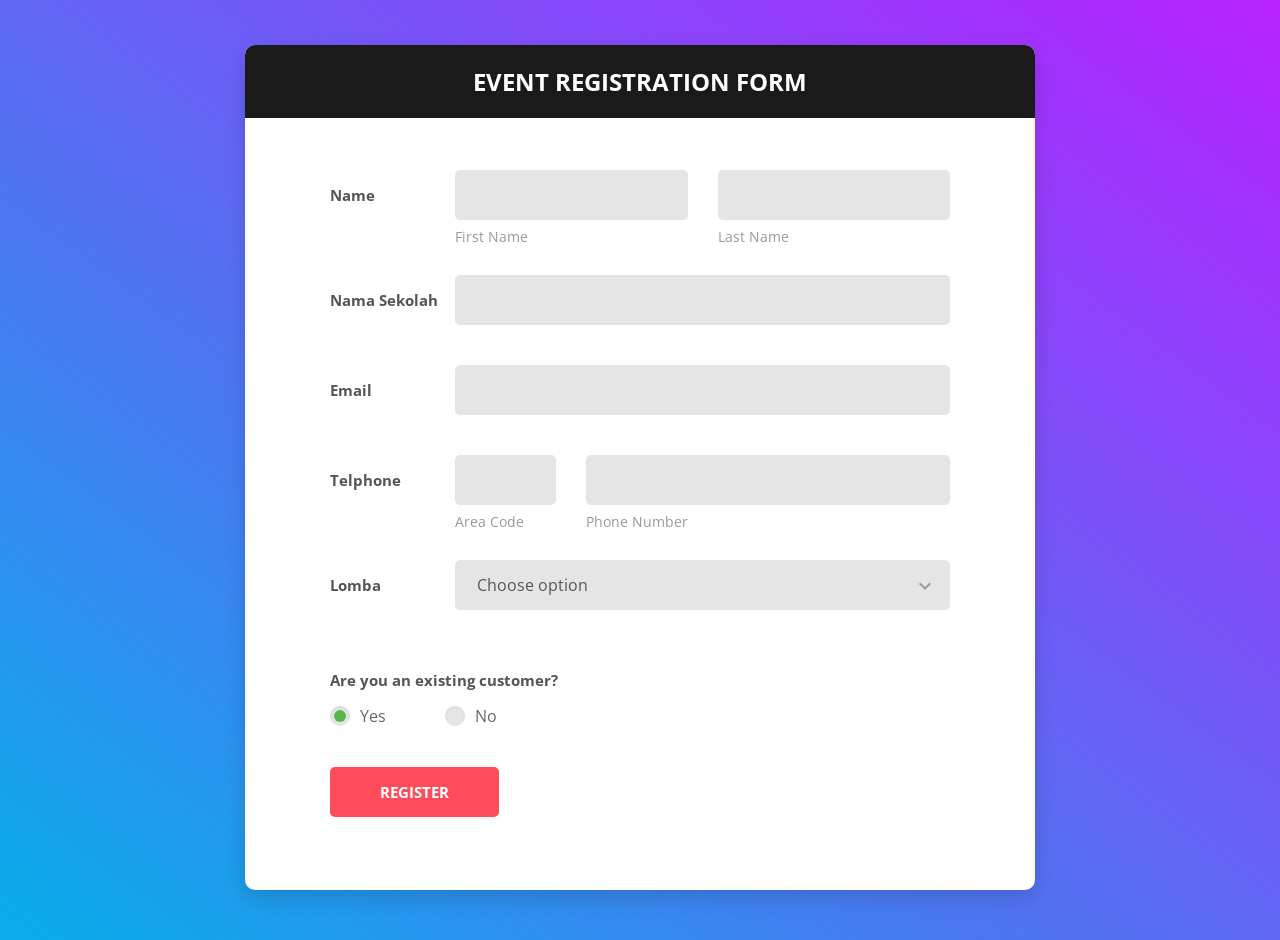
<file: register/index.html>
<!DOCTYPE html>
<html lang="en">

<head>
    <!-- Required meta tags-->
    <meta charset="UTF-8">
    <meta name="viewport" content="width=device-width, initial-scale=1, shrink-to-fit=no">
    <meta name="description" content="Colorlib Templates">
    <meta name="author" content="Colorlib">
    <meta name="keywords" content="Colorlib Templates">

    <!-- Title Page-->
    <title>Register Forms</title>

    <!-- Icons font CSS-->
    <link href="vendor/mdi-font/css/material-design-iconic-font.min.css" rel="stylesheet" media="all">
    <link href="vendor/font-awesome-4.7/css/font-awesome.min.css" rel="stylesheet" media="all">
    <!-- Font special for pages-->
    <link href="https://fonts.googleapis.com/css?family=Open+Sans:300,300i,400,400i,600,600i,700,700i,800,800i" rel="stylesheet">

    <!-- Vendor CSS-->
    <link href="vendor/select2/select2.min.css" rel="stylesheet" media="all">
    <link href="vendor/datepicker/daterangepicker.css" rel="stylesheet" media="all">

    <!-- Main CSS-->
    <link href="css/main.css" rel="stylesheet" media="all">
</head>

<body>
    <div class="page-wrapper bg-gra-03 p-t-45 p-b-50">
        <div class="wrapper wrapper--w790">
            <div class="card card-5">
                <div class="card-heading">
                    <h2 class="title">Event Registration Form</h2>
                </div>
                <div class="card-body">
                    <form action="./mail.php" method="POST">
                        <div class="form-row m-b-55">
                            <div class="name">Name</div>
                            <div class="value">
                                <div class="row row-space">
                                    <div class="col-2">
                                        <div class="input-group-desc">
                                            <input class="input--style-5" type="text" name="first_name">
                                            <label class="label--desc">first name</label>
                                        </div>
                                    </div>
                                    <div class="col-2">
                                        <div class="input-group-desc">
                                            <input class="input--style-5" type="text" name="last_name">
                                            <label class="label--desc">last name</label>
                                        </div>
                                    </div>
                                </div>
                            </div>
                        </div>
                        <div class="form-row">
                            <div class="name">Nama Sekolah</div>
                            <div class="value">
                                <div class="input-group">
                                    <input class="input--style-5" type="text" name="school">
                                </div>
                            </div>
                        </div>
                        <div class="form-row">
                            <div class="name">Email</div>
                            <div class="value">
                                <div class="input-group">
                                    <input class="input--style-5" type="email" name="email">
                                </div>
                            </div>
                        </div>
                        <div class="form-row m-b-55">
                            <div class="name">Telphone</div>
                            <div class="value">
                                <div class="row row-refine">
                                    <div class="col-3">
                                        <div class="input-group-desc">
                                            <input class="input--style-5" type="text" name="area_code">
                                            <label class="label--desc">Area Code</label>
                                        </div>
                                    </div>
                                    <div class="col-9">
                                        <div class="input-group-desc">
                                            <input class="input--style-5" type="text" name="phone">
                                            <label class="label--desc">Phone Number</label>
                                        </div>
                                    </div>
                                </div>
                            </div>
                        </div>
                        <div class="form-row">
                            <div class="name">Lomba</div>
                            <div class="value">
                                <div class="input-group">
                                    <div class="rs-select2 js-select-simple select--no-search">
                                        <select name="subject">
                                            <option disabled="disabled" selected="selected">Choose option</option>
                                            <option>Futsal</option>
                                            <option>Basketball</option>
                                            <option>Badminton</option>
                                            <option>Kaligrafi</option>
                                            <option>Speech</option>
                                            <option>MHQ</option>
                                            <option>Khitobah</option>
                                        </select>
                                        <div class="select-dropdown"></div>
                                    </div>
                                </div>
                            </div>
                        </div>
                        <div class="form-row p-t-20">
                            <label class="label label--block">Are you an existing customer?</label>
                            <div class="p-t-15">
                                <label class="radio-container m-r-55">Yes
                                    <input type="radio" checked="checked" name="exist">
                                    <span class="checkmark"></span>
                                </label>
                                <label class="radio-container">No
                                    <input type="radio" name="exist">
                                    <span class="checkmark"></span>
                                </label>
                            </div>
                        </div>
                        <div>
                            <button class="btn btn--radius-2 btn--red" type="submit">Register</button>
                        </div>
                    </form>
                </div>
            </div>
        </div>
    </div>

    <!-- Jquery JS-->
    <script src="vendor/jquery/jquery.min.js"></script>
    <!-- Vendor JS-->
    <script src="vendor/select2/select2.min.js"></script>
    <script src="vendor/datepicker/moment.min.js"></script>
    <script src="vendor/datepicker/daterangepicker.js"></script>

    <!-- Main JS-->
    <script src="js/global.js"></script>

</body><!-- This templates was made by Colorlib (https://colorlib.com) -->

</html>
<!-- end document-->
</file>
<file: register/vendor/datepicker/daterangepicker.css>
.daterangepicker {
  position: absolute;
  color: inherit;
  background-color: #fff;
  border-radius: 4px;
  width: 278px;
  padding: 4px;
  margin-top: 1px;
  top: 100px;
  left: 20px;
  /* Calendars */ }
  .daterangepicker:before, .daterangepicker:after {
    position: absolute;
    display: inline-block;
    border-bottom-color: rgba(0, 0, 0, 0.2);
    content: ''; }
  .daterangepicker:before {
    top: -7px;
    border-right: 7px solid transparent;
    border-left: 7px solid transparent;
    border-bottom: 7px solid #ccc; }
  .daterangepicker:after {
    top: -6px;
    border-right: 6px solid transparent;
    border-bottom: 6px solid #fff;
    border-left: 6px solid transparent; }
  .daterangepicker.opensleft:before {
    right: 9px; }
  .daterangepicker.opensleft:after {
    right: 10px; }
  .daterangepicker.openscenter:before {
    left: 0;
    right: 0;
    width: 0;
    margin-left: auto;
    margin-right: auto; }
  .daterangepicker.openscenter:after {
    left: 0;
    right: 0;
    width: 0;
    margin-left: auto;
    margin-right: auto; }
  .daterangepicker.opensright:before {
    left: 9px; }
  .daterangepicker.opensright:after {
    left: 10px; }
  .daterangepicker.dropup {
    margin-top: -5px; }
    .daterangepicker.dropup:before {
      top: initial;
      bottom: -7px;
      border-bottom: initial;
      border-top: 7px solid #ccc; }
    .daterangepicker.dropup:after {
      top: initial;
      bottom: -6px;
      border-bottom: initial;
      border-top: 6px solid #fff; }
  .daterangepicker.dropdown-menu {
    max-width: none;
    z-index: 3001; }
  .daterangepicker.single .ranges, .daterangepicker.single .calendar {
    float: none; }
  .daterangepicker.show-calendar .calendar {
    display: block; }
  .daterangepicker .calendar {
    display: none;
    max-width: 270px;
    margin: 4px; }
    .daterangepicker .calendar.single .calendar-table {
      border: none; }
    .daterangepicker .calendar th, .daterangepicker .calendar td {
      white-space: nowrap;
      text-align: center;
      min-width: 32px; }
  .daterangepicker .calendar-table {
    border: 1px solid #fff;
    padding: 4px;
    border-radius: 4px;
    background-color: #fff; }
  .daterangepicker table {
    width: 100%;
    margin: 0; }
  .daterangepicker td, .daterangepicker th {
    text-align: center;
    width: 20px;
    height: 20px;
    border-radius: 4px;
    border: 1px solid transparent;
    white-space: nowrap;
    cursor: pointer; }
    .daterangepicker td.available:hover, .daterangepicker th.available:hover {
      background-color: #eee;
      border-color: transparent;
      color: inherit; }
    .daterangepicker td.week, .daterangepicker th.week {
      font-size: 80%;
      color: #ccc; }
  .daterangepicker td.off, .daterangepicker td.off.in-range, .daterangepicker td.off.start-date, .daterangepicker td.off.end-date {
    background-color: #fff;
    border-color: transparent;
    color: #999; }
  .daterangepicker td.in-range {
    background-color: #ebf4f8;
    border-color: transparent;
    color: #000;
    border-radius: 0; }
  .daterangepicker td.start-date {
    border-radius: 4px 0 0 4px; }
  .daterangepicker td.end-date {
    border-radius: 0 4px 4px 0; }
  .daterangepicker td.start-date.end-date {
    border-radius: 4px; }
  .daterangepicker td.active, .daterangepicker td.active:hover {
    background-color: #357ebd;
    border-color: transparent;
    color: #fff; }
  .daterangepicker th.month {
    width: auto; }
  .daterangepicker td.disabled, .daterangepicker option.disabled {
    color: #999;
    cursor: not-allowed;
    text-decoration: line-through; }
  .daterangepicker select.monthselect, .daterangepicker select.yearselect {
    font-size: 12px;
    padding: 1px;
    height: auto;
    margin: 0;
    cursor: default; }
  .daterangepicker select.monthselect {
    margin-right: 2%;
    width: 56%; }
  .daterangepicker select.yearselect {
    width: 40%; }
  .daterangepicker select.hourselect, .daterangepicker select.minuteselect, .daterangepicker select.secondselect, .daterangepicker select.ampmselect {
    width: 50px;
    margin-bottom: 0; }
  .daterangepicker .input-mini {
    border: 1px solid #ccc;
    border-radius: 4px;
    color: #555;
    height: 30px;
    line-height: 30px;
    display: block;
    vertical-align: middle;
    margin: 0 0 5px 0;
    padding: 0 6px 0 28px;
    width: 100%; }
    .daterangepicker .input-mini.active {
      border: 1px solid #08c;
      border-radius: 4px; }
  .daterangepicker .daterangepicker_input {
    position: relative; }
    .daterangepicker .daterangepicker_input i {
      position: absolute;
      left: 8px;
      top: 8px; }
  .daterangepicker.rtl .input-mini {
    padding-right: 28px;
    padding-left: 6px; }
  .daterangepicker.rtl .daterangepicker_input i {
    left: auto;
    right: 8px; }
  .daterangepicker .calendar-time {
    text-align: center;
    margin: 5px auto;
    line-height: 30px;
    position: relative;
    padding-left: 28px; }
    .daterangepicker .calendar-time select.disabled {
      color: #ccc;
      cursor: not-allowed; }

.ranges {
  font-size: 11px;
  float: none;
  margin: 4px;
  text-align: left; }
  .ranges ul {
    list-style: none;
    margin: 0 auto;
    padding: 0;
    width: 100%; }
  .ranges li {
    font-size: 13px;
    background-color: #f5f5f5;
    border: 1px solid #f5f5f5;
    border-radius: 4px;
    color: #08c;
    padding: 3px 12px;
    margin-bottom: 8px;
    cursor: pointer; }
    .ranges li:hover {
      background-color: #08c;
      border: 1px solid #08c;
      color: #fff; }
    .ranges li.active {
      background-color: #08c;
      border: 1px solid #08c;
      color: #fff; }

/*  Larger Screen Styling */
@media (min-width: 564px) {
  .daterangepicker {
    width: auto; }
    .daterangepicker .ranges ul {
      width: 160px; }
    .daterangepicker.single .ranges ul {
      width: 100%; }
    .daterangepicker.single .calendar.left {
      clear: none; }
    .daterangepicker.single.ltr .ranges, .daterangepicker.single.ltr .calendar {
      float: left; }
    .daterangepicker.single.rtl .ranges, .daterangepicker.single.rtl .calendar {
      float: right; }
    .daterangepicker.ltr {
      direction: ltr;
      text-align: left; }
      .daterangepicker.ltr .calendar.left {
        clear: left;
        margin-right: 0; }
        .daterangepicker.ltr .calendar.left .calendar-table {
          border-right: none;
          border-top-right-radius: 0;
          border-bottom-right-radius: 0; }
      .daterangepicker.ltr .calendar.right {
        margin-left: 0; }
        .daterangepicker.ltr .calendar.right .calendar-table {
          border-left: none;
          border-top-left-radius: 0;
          border-bottom-left-radius: 0; }
      .daterangepicker.ltr .left .daterangepicker_input {
        padding-right: 12px; }
      .daterangepicker.ltr .calendar.left .calendar-table {
        padding-right: 12px; }
      .daterangepicker.ltr .ranges, .daterangepicker.ltr .calendar {
        float: left; }
    .daterangepicker.rtl {
      direction: rtl;
      text-align: right; }
      .daterangepicker.rtl .calendar.left {
        clear: right;
        margin-left: 0; }
        .daterangepicker.rtl .calendar.left .calendar-table {
          border-left: none;
          border-top-left-radius: 0;
          border-bottom-left-radius: 0; }
      .daterangepicker.rtl .calendar.right {
        margin-right: 0; }
        .daterangepicker.rtl .calendar.right .calendar-table {
          border-right: none;
          border-top-right-radius: 0;
          border-bottom-right-radius: 0; }
      .daterangepicker.rtl .left .daterangepicker_input {
        padding-left: 12px; }
      .daterangepicker.rtl .calendar.left .calendar-table {
        padding-left: 12px; }
      .daterangepicker.rtl .ranges, .daterangepicker.rtl .calendar {
        text-align: right;
        float: right; } }
@media (min-width: 730px) {
  .daterangepicker .ranges {
    width: auto; }
  .daterangepicker.ltr .ranges {
    float: left; }
  .daterangepicker.rtl .ranges {
    float: right; }
  .daterangepicker .calendar.left {
    clear: none !important; } }
</file>
<file: register/css/main.css>
/* ==========================================================================
   #FONT
   ========================================================================== */
.font-robo {
  font-family: "Roboto", "Arial", "Helvetica Neue", sans-serif;
}

.font-poppins {
  font-family: "Poppins", "Arial", "Helvetica Neue", sans-serif;
}

.font-opensans {
  font-family: "Open Sans", "Arial", "Helvetica Neue", sans-serif;
}

/* ==========================================================================
   #GRID
   ========================================================================== */
.row {
  display: -webkit-box;
  display: -webkit-flex;
  display: -moz-box;
  display: -ms-flexbox;
  display: flex;
  -webkit-flex-wrap: wrap;
  -ms-flex-wrap: wrap;
  flex-wrap: wrap;
}

.row .col-2:last-child .input-group-desc {
  margin-bottom: 0;
}

.row-space {
  -webkit-box-pack: justify;
  -webkit-justify-content: space-between;
  -moz-box-pack: justify;
  -ms-flex-pack: justify;
  justify-content: space-between;
}

.row-refine {
  margin: 0 -15px;
}

.row-refine .col-3 .input-group-desc,
.row-refine .col-9 .input-group-desc {
  margin-bottom: 0;
}

.col-2 {
  width: -webkit-calc((100% - 30px) / 2);
  width: -moz-calc((100% - 30px) / 2);
  width: calc((100% - 30px) / 2);
}

@media (max-width: 767px) {
  .col-2 {
    width: 100%;
  }
}

.form-row {
  display: -webkit-box;
  display: -webkit-flex;
  display: -moz-box;
  display: -ms-flexbox;
  display: flex;
  -webkit-flex-wrap: wrap;
  -ms-flex-wrap: wrap;
  flex-wrap: wrap;
  -webkit-box-align: center;
  -webkit-align-items: center;
  -moz-box-align: center;
  -ms-flex-align: center;
  align-items: center;
  margin-bottom: 40px;
}

.form-row .name {
  width: 125px;
  color: #555;
  font-size: 15px;
  font-weight: 700;
}

.form-row .value {
  width: -webkit-calc(100% - 125px);
  width: -moz-calc(100% - 125px);
  width: calc(100% - 125px);
}

@media (max-width: 767px) {
  .form-row {
    display: block;
  }
  .form-row .name,
  .form-row .value {
    display: block;
    width: 100%;
  }
  .form-row .name {
    margin-bottom: 7px;
  }
}

.col-3,
.col-9 {
  padding: 0 15px;
  position: relative;
  width: 100%;
  min-height: 1px;
}

.col-3 {
  -webkit-box-flex: 0;
  -webkit-flex: 0 0 25%;
  -moz-box-flex: 0;
  -ms-flex: 0 0 25%;
  flex: 0 0 25%;
  max-width: 25%;
}

@media (max-width: 767px) {
  .col-3 {
    -webkit-box-flex: 0;
    -webkit-flex: 0 0 35%;
    -moz-box-flex: 0;
    -ms-flex: 0 0 35%;
    flex: 0 0 35%;
    max-width: 35%;
  }
}

.col-9 {
  -webkit-box-flex: 0;
  -webkit-flex: 0 0 75%;
  -moz-box-flex: 0;
  -ms-flex: 0 0 75%;
  flex: 0 0 75%;
  max-width: 75%;
}

@media (max-width: 767px) {
  .col-9 {
    -webkit-box-flex: 0;
    -webkit-flex: 0 0 65%;
    -moz-box-flex: 0;
    -ms-flex: 0 0 65%;
    flex: 0 0 65%;
    max-width: 65%;
  }
}

/* ==========================================================================
   #BOX-SIZING
   ========================================================================== */
/**
 * More sensible default box-sizing:
 * css-tricks.com/inheriting-box-sizing-probably-slightly-better-best-practice
 */
html {
  -webkit-box-sizing: border-box;
  -moz-box-sizing: border-box;
  box-sizing: border-box;
}

* {
  padding: 0;
  margin: 0;
}

*, *:before, *:after {
  -webkit-box-sizing: inherit;
  -moz-box-sizing: inherit;
  box-sizing: inherit;
}

/* ==========================================================================
   #RESET
   ========================================================================== */
/**
 * A very simple reset that sits on top of Normalize.css.
 */
body,
h1, h2, h3, h4, h5, h6,
blockquote, p, pre,
dl, dd, ol, ul,
figure,
hr,
fieldset, legend {
  margin: 0;
  padding: 0;
}

/**
 * Remove trailing margins from nested lists.
 */
li > ol,
li > ul {
  margin-bottom: 0;
}

/**
 * Remove default table spacing.
 */
table {
  border-collapse: collapse;
  border-spacing: 0;
}

/**
 * 1. Reset Chrome and Firefox behaviour which sets a `min-width: min-content;`
 *    on fieldsets.
 */
fieldset {
  min-width: 0;
  /* [1] */
  border: 0;
}

button {
  outline: none;
  background: none;
  border: none;
}

/* ==========================================================================
   #PAGE WRAPPER
   ========================================================================== */
.page-wrapper {
  min-height: 100vh;
}

body {
  font-family: "Open Sans", "Arial", "Helvetica Neue", sans-serif;
  font-weight: 400;
  font-size: 14px;
}

h1, h2, h3, h4, h5, h6 {
  font-weight: 400;
}

h1 {
  font-size: 36px;
}

h2 {
  font-size: 30px;
}

h3 {
  font-size: 24px;
}

h4 {
  font-size: 18px;
}

h5 {
  font-size: 15px;
}

h6 {
  font-size: 13px;
}

/* ==========================================================================
   #BACKGROUND
   ========================================================================== */
.bg-blue {
  background: #2c6ed5;
}

.bg-red {
  background: #fa4251;
}

.bg-gra-01 {
  background: -webkit-gradient(linear, left bottom, left top, from(#fbc2eb), to(#a18cd1));
  background: -webkit-linear-gradient(bottom, #fbc2eb 0%, #a18cd1 100%);
  background: -moz-linear-gradient(bottom, #fbc2eb 0%, #a18cd1 100%);
  background: -o-linear-gradient(bottom, #fbc2eb 0%, #a18cd1 100%);
  background: linear-gradient(to top, #fbc2eb 0%, #a18cd1 100%);
}

.bg-gra-02 {
  background: -webkit-gradient(linear, left bottom, right top, from(#fc2c77), to(#6c4079));
  background: -webkit-linear-gradient(bottom left, #fc2c77 0%, #6c4079 100%);
  background: -moz-linear-gradient(bottom left, #fc2c77 0%, #6c4079 100%);
  background: -o-linear-gradient(bottom left, #fc2c77 0%, #6c4079 100%);
  background: linear-gradient(to top right, #fc2c77 0%, #6c4079 100%);
}

.bg-gra-03 {
  background: -webkit-gradient(linear, left bottom, right top, from(#08aeea), to(#b721ff));
  background: -webkit-linear-gradient(bottom left, #08aeea 0%, #b721ff 100%);
  background: -moz-linear-gradient(bottom left, #08aeea 0%, #b721ff 100%);
  background: -o-linear-gradient(bottom left, #08aeea 0%, #b721ff 100%);
  background: linear-gradient(to top right, #08aeea 0%, #b721ff 100%);
}

/* ==========================================================================
   #SPACING
   ========================================================================== */
.p-t-100 {
  padding-top: 100px;
}

.p-t-130 {
  padding-top: 130px;
}

.p-t-180 {
  padding-top: 180px;
}

.p-t-45 {
  padding-top: 45px;
}

.p-t-20 {
  padding-top: 20px;
}

.p-t-15 {
  padding-top: 15px;
}

.p-t-10 {
  padding-top: 10px;
}

.p-t-30 {
  padding-top: 30px;
}

.p-b-100 {
  padding-bottom: 100px;
}

.p-b-50 {
  padding-bottom: 50px;
}

.m-r-45 {
  margin-right: 45px;
}

.m-r-55 {
  margin-right: 55px;
}

.m-b-55 {
  margin-bottom: 55px;
}

/* ==========================================================================
   #WRAPPER
   ========================================================================== */
.wrapper {
  margin: 0 auto;
}

.wrapper--w960 {
  max-width: 960px;
}

.wrapper--w790 {
  max-width: 790px;
}

.wrapper--w780 {
  max-width: 780px;
}

.wrapper--w680 {
  max-width: 680px;
}

/* ==========================================================================
   #BUTTON
   ========================================================================== */
.btn {
  display: inline-block;
  line-height: 50px;
  padding: 0 50px;
  -webkit-transition: all 0.4s ease;
  -o-transition: all 0.4s ease;
  -moz-transition: all 0.4s ease;
  transition: all 0.4s ease;
  cursor: pointer;
  font-size: 15px;
  text-transform: uppercase;
  font-weight: 700;
  color: #fff;
  font-family: inherit;
}

.btn--radius {
  -webkit-border-radius: 3px;
  -moz-border-radius: 3px;
  border-radius: 3px;
}

.btn--radius-2 {
  -webkit-border-radius: 5px;
  -moz-border-radius: 5px;
  border-radius: 5px;
}

.btn--pill {
  -webkit-border-radius: 20px;
  -moz-border-radius: 20px;
  border-radius: 20px;
}

.btn--green {
  background: #57b846;
}

.btn--green:hover {
  background: #4dae3c;
}

.btn--blue {
  background: #4272d7;
}

.btn--blue:hover {
  background: #3868cd;
}

.btn--red {
  background: #ff4b5a;
}

.btn--red:hover {
  background: #eb3746;
}

/* ==========================================================================
   #DATE PICKER
   ========================================================================== */
td.active {
  background-color: #2c6ed5;
}

input[type="date" i] {
  padding: 14px;
}

.table-condensed td, .table-condensed th {
  font-size: 14px;
  font-family: "Roboto", "Arial", "Helvetica Neue", sans-serif;
  font-weight: 400;
}

.daterangepicker td {
  width: 40px;
  height: 30px;
}

.daterangepicker {
  border: none;
  -webkit-box-shadow: 0px 8px 20px 0px rgba(0, 0, 0, 0.15);
  -moz-box-shadow: 0px 8px 20px 0px rgba(0, 0, 0, 0.15);
  box-shadow: 0px 8px 20px 0px rgba(0, 0, 0, 0.15);
  display: none;
  border: 1px solid #e0e0e0;
  margin-top: 5px;
}

.daterangepicker::after, .daterangepicker::before {
  display: none;
}

.daterangepicker thead tr th {
  padding: 10px 0;
}

.daterangepicker .table-condensed th select {
  border: 1px solid #ccc;
  -webkit-border-radius: 3px;
  -moz-border-radius: 3px;
  border-radius: 3px;
  font-size: 14px;
  padding: 5px;
  outline: none;
}

/* ==========================================================================
   #FORM
   ========================================================================== */
input {
  outline: none;
  margin: 0;
  border: none;
  -webkit-box-shadow: none;
  -moz-box-shadow: none;
  box-shadow: none;
  width: 100%;
  font-size: 14px;
  font-family: inherit;
}

.radio-container {
  display: inline-block;
  position: relative;
  padding-left: 30px;
  cursor: pointer;
  font-size: 16px;
  color: #666;
  -webkit-user-select: none;
  -moz-user-select: none;
  -ms-user-select: none;
  user-select: none;
}

.radio-container input {
  position: absolute;
  opacity: 0;
  cursor: pointer;
}

.radio-container input:checked ~ .checkmark {
  background-color: #e5e5e5;
}

.radio-container input:checked ~ .checkmark:after {
  display: block;
}

.radio-container .checkmark:after {
  top: 50%;
  left: 50%;
  -webkit-transform: translate(-50%, -50%);
  -moz-transform: translate(-50%, -50%);
  -ms-transform: translate(-50%, -50%);
  -o-transform: translate(-50%, -50%);
  transform: translate(-50%, -50%);
  width: 12px;
  height: 12px;
  -webkit-border-radius: 50%;
  -moz-border-radius: 50%;
  border-radius: 50%;
  background: #57b846;
}

.checkmark {
  position: absolute;
  top: 50%;
  -webkit-transform: translateY(-50%);
  -moz-transform: translateY(-50%);
  -ms-transform: translateY(-50%);
  -o-transform: translateY(-50%);
  transform: translateY(-50%);
  left: 0;
  height: 20px;
  width: 20px;
  background-color: #e5e5e5;
  -webkit-border-radius: 50%;
  -moz-border-radius: 50%;
  border-radius: 50%;
  -webkit-box-shadow: inset 0px 1px 3px 0px rgba(0, 0, 0, 0.08);
  -moz-box-shadow: inset 0px 1px 3px 0px rgba(0, 0, 0, 0.08);
  box-shadow: inset 0px 1px 3px 0px rgba(0, 0, 0, 0.08);
}

.checkmark:after {
  content: "";
  position: absolute;
  display: none;
}

.input--style-5 {
  background: #e5e5e5;
  line-height: 50px;
  -webkit-border-radius: 5px;
  -moz-border-radius: 5px;
  border-radius: 5px;
  padding: 0 22px;
  font-size: 16px;
  color: #555;
}

.input-group-desc {
  position: relative;
}

@media (max-width: 767px) {
  .input-group-desc {
    margin-bottom: 40px;
  }
}

.input-group {
  position: relative;
  margin: 0;
}

.label {
  color: #555;
  font-size: 15px;
  font-weight: 700;
}

.label--block {
  width: 100%;
}

.label--desc {
  position: absolute;
  text-transform: capitalize;
  display: block;
  color: #999;
  font-size: 14px;
  margin: 0;
  margin-top: 7px;
  left: 0;
}

/* ==========================================================================
   #SELECT2
   ========================================================================== */
.select--no-search .select2-search {
  display: none !important;
}

.select2-container--open .select2-dropdown--below {
  border: none;
  -webkit-border-radius: 3px;
  -moz-border-radius: 3px;
  border-radius: 3px;
  -webkit-box-shadow: 0px 8px 20px 0px rgba(0, 0, 0, 0.15);
  -moz-box-shadow: 0px 8px 20px 0px rgba(0, 0, 0, 0.15);
  box-shadow: 0px 8px 20px 0px rgba(0, 0, 0, 0.15);
  border: 1px solid #e0e0e0;
  margin-top: 5px;
  overflow: hidden;
}

.select2-container--default .select2-results__option {
  padding-left: 22px;
}

.rs-select2 .select2-container {
  width: 100% !important;
  outline: none;
  background: #e5e5e5;
  -webkit-border-radius: 5px;
  -moz-border-radius: 5px;
  border-radius: 5px;
}

.rs-select2 .select2-container .select2-selection--single {
  outline: none;
  border: none;
  height: 50px;
  background: transparent;
}

.rs-select2 .select2-container .select2-selection--single .select2-selection__rendered {
  line-height: 50px;
  padding-left: 0;
  color: #555;
  font-size: 16px;
  font-family: inherit;
  padding-left: 22px;
  padding-right: 50px;
}

.rs-select2 .select2-container .select2-selection--single .select2-selection__arrow {
  height: 50px;
  right: 15px;
  display: -webkit-box;
  display: -webkit-flex;
  display: -moz-box;
  display: -ms-flexbox;
  display: flex;
  -webkit-box-pack: center;
  -webkit-justify-content: center;
  -moz-box-pack: center;
  -ms-flex-pack: center;
  justify-content: center;
  -webkit-box-align: center;
  -webkit-align-items: center;
  -moz-box-align: center;
  -ms-flex-align: center;
  align-items: center;
}

.rs-select2 .select2-container .select2-selection--single .select2-selection__arrow b {
  display: none;
}

.rs-select2 .select2-container .select2-selection--single .select2-selection__arrow:after {
  font-family: "Material-Design-Iconic-Font";
  content: '\f2f9';
  font-size: 24px;
  color: #999;
  -webkit-transition: all 0.4s ease;
  -o-transition: all 0.4s ease;
  -moz-transition: all 0.4s ease;
  transition: all 0.4s ease;
}

.rs-select2 .select2-container.select2-container--open .select2-selection--single .select2-selection__arrow::after {
  -webkit-transform: rotate(-180deg);
  -moz-transform: rotate(-180deg);
  -ms-transform: rotate(-180deg);
  -o-transform: rotate(-180deg);
  transform: rotate(-180deg);
}

/* ==========================================================================
   #TITLE
   ========================================================================== */
.title {
  font-size: 24px;
  text-transform: uppercase;
  font-weight: 700;
  text-align: center;
  color: #fff;
}

/* ==========================================================================
   #CARD
   ========================================================================== */
.card {
  -webkit-border-radius: 3px;
  -moz-border-radius: 3px;
  border-radius: 3px;
  background: #fff;
}

.card-5 {
  background: #fff;
  -webkit-border-radius: 10px;
  -moz-border-radius: 10px;
  border-radius: 10px;
  -webkit-box-shadow: 0px 8px 20px 0px rgba(0, 0, 0, 0.15);
  -moz-box-shadow: 0px 8px 20px 0px rgba(0, 0, 0, 0.15);
  box-shadow: 0px 8px 20px 0px rgba(0, 0, 0, 0.15);
}

.card-5 .card-heading {
  padding: 20px 0;
  background: #1a1a1a;
  -webkit-border-top-left-radius: 10px;
  -moz-border-radius-topleft: 10px;
  border-top-left-radius: 10px;
  -webkit-border-top-right-radius: 10px;
  -moz-border-radius-topright: 10px;
  border-top-right-radius: 10px;
}

.card-5 .card-body {
  padding: 52px 85px;
  padding-bottom: 73px;
}

@media (max-width: 767px) {
  .card-5 .card-body {
    padding: 40px 30px;
    padding-bottom: 50px;
  }
}
</file>
<file: register/vendor/mdi-font/css/material-design-iconic-font.min.css>
@font-face{font-family:Material-Design-Iconic-Font;src:url(../fonts/Material-Design-Iconic-Font.woff2?v=2.2.0) format('woff2'),url(../fonts/Material-Design-Iconic-Font.woff?v=2.2.0) format('woff'),url(../fonts/Material-Design-Iconic-Font.ttf?v=2.2.0) format('truetype')}.zmdi{display:inline-block;font:normal normal normal 14px/1 'Material-Design-Iconic-Font';font-size:inherit;text-rendering:auto;-webkit-font-smoothing:antialiased;-moz-osx-font-smoothing:grayscale}.zmdi-hc-lg{font-size:1.33333333em;line-height:.75em;vertical-align:-15%}.zmdi-hc-2x{font-size:2em}.zmdi-hc-3x{font-size:3em}.zmdi-hc-4x{font-size:4em}.zmdi-hc-5x{font-size:5em}.zmdi-hc-fw{width:1.28571429em;text-align:center}.zmdi-hc-ul{padding-left:0;margin-left:2.14285714em;list-style-type:none}.zmdi-hc-ul>li{position:relative}.zmdi-hc-li{position:absolute;left:-2.14285714em;width:2.14285714em;top:.14285714em;text-align:center}.zmdi-hc-li.zmdi-hc-lg{left:-1.85714286em}.zmdi-hc-border{padding:.1em .25em;border:solid .1em #9e9e9e;border-radius:2px}.zmdi-hc-border-circle{padding:.1em .25em;border:solid .1em #9e9e9e;border-radius:50%}.zmdi.pull-left{float:left;margin-right:.15em}.zmdi.pull-right{float:right;margin-left:.15em}.zmdi-hc-spin{-webkit-animation:zmdi-spin 1.5s infinite linear;animation:zmdi-spin 1.5s infinite linear}.zmdi-hc-spin-reverse{-webkit-animation:zmdi-spin-reverse 1.5s infinite linear;animation:zmdi-spin-reverse 1.5s infinite linear}@-webkit-keyframes zmdi-spin{0%{-webkit-transform:rotate(0deg);transform:rotate(0deg)}100%{-webkit-transform:rotate(359deg);transform:rotate(359deg)}}@keyframes zmdi-spin{0%{-webkit-transform:rotate(0deg);transform:rotate(0deg)}100%{-webkit-transform:rotate(359deg);transform:rotate(359deg)}}@-webkit-keyframes zmdi-spin-reverse{0%{-webkit-transform:rotate(0deg);transform:rotate(0deg)}100%{-webkit-transform:rotate(-359deg);transform:rotate(-359deg)}}@keyframes zmdi-spin-reverse{0%{-webkit-transform:rotate(0deg);transform:rotate(0deg)}100%{-webkit-transform:rotate(-359deg);transform:rotate(-359deg)}}.zmdi-hc-rotate-90{-webkit-transform:rotate(90deg);-ms-transform:rotate(90deg);transform:rotate(90deg)}.zmdi-hc-rotate-180{-webkit-transform:rotate(180deg);-ms-transform:rotate(180deg);transform:rotate(180deg)}.zmdi-hc-rotate-270{-webkit-transform:rotate(270deg);-ms-transform:rotate(270deg);transform:rotate(270deg)}.zmdi-hc-flip-horizontal{-webkit-transform:scale(-1,1);-ms-transform:scale(-1,1);transform:scale(-1,1)}.zmdi-hc-flip-vertical{-webkit-transform:scale(1,-1);-ms-transform:scale(1,-1);transform:scale(1,-1)}.zmdi-hc-stack{position:relative;display:inline-block;width:2em;height:2em;line-height:2em;vertical-align:middle}.zmdi-hc-stack-1x,.zmdi-hc-stack-2x{position:absolute;left:0;width:100%;text-align:center}.zmdi-hc-stack-1x{line-height:inherit}.zmdi-hc-stack-2x{font-size:2em}.zmdi-hc-inverse{color:#fff}.zmdi-3d-rotation:before{content:'\f101'}.zmdi-airplane-off:before{content:'\f102'}.zmdi-airplane:before{content:'\f103'}.zmdi-album:before{content:'\f104'}.zmdi-archive:before{content:'\f105'}.zmdi-assignment-account:before{content:'\f106'}.zmdi-assignment-alert:before{content:'\f107'}.zmdi-assignment-check:before{content:'\f108'}.zmdi-assignment-o:before{content:'\f109'}.zmdi-assignment-return:before{content:'\f10a'}.zmdi-assignment-returned:before{content:'\f10b'}.zmdi-assignment:before{content:'\f10c'}.zmdi-attachment-alt:before{content:'\f10d'}.zmdi-attachment:before{content:'\f10e'}.zmdi-audio:before{content:'\f10f'}.zmdi-badge-check:before{content:'\f110'}.zmdi-balance-wallet:before{content:'\f111'}.zmdi-balance:before{content:'\f112'}.zmdi-battery-alert:before{content:'\f113'}.zmdi-battery-flash:before{content:'\f114'}.zmdi-battery-unknown:before{content:'\f115'}.zmdi-battery:before{content:'\f116'}.zmdi-bike:before{content:'\f117'}.zmdi-block-alt:before{content:'\f118'}.zmdi-block:before{content:'\f119'}.zmdi-boat:before{content:'\f11a'}.zmdi-book-image:before{content:'\f11b'}.zmdi-book:before{content:'\f11c'}.zmdi-bookmark-outline:before{content:'\f11d'}.zmdi-bookmark:before{content:'\f11e'}.zmdi-brush:before{content:'\f11f'}.zmdi-bug:before{content:'\f120'}.zmdi-bus:before{content:'\f121'}.zmdi-cake:before{content:'\f122'}.zmdi-car-taxi:before{content:'\f123'}.zmdi-car-wash:before{content:'\f124'}.zmdi-car:before{content:'\f125'}.zmdi-card-giftcard:before{content:'\f126'}.zmdi-card-membership:before{content:'\f127'}.zmdi-card-travel:before{content:'\f128'}.zmdi-card:before{content:'\f129'}.zmdi-case-check:before{content:'\f12a'}.zmdi-case-download:before{content:'\f12b'}.zmdi-case-play:before{content:'\f12c'}.zmdi-case:before{content:'\f12d'}.zmdi-cast-connected:before{content:'\f12e'}.zmdi-cast:before{content:'\f12f'}.zmdi-chart-donut:before{content:'\f130'}.zmdi-chart:before{content:'\f131'}.zmdi-city-alt:before{content:'\f132'}.zmdi-city:before{content:'\f133'}.zmdi-close-circle-o:before{content:'\f134'}.zmdi-close-circle:before{content:'\f135'}.zmdi-close:before{content:'\f136'}.zmdi-cocktail:before{content:'\f137'}.zmdi-code-setting:before{content:'\f138'}.zmdi-code-smartphone:before{content:'\f139'}.zmdi-code:before{content:'\f13a'}.zmdi-coffee:before{content:'\f13b'}.zmdi-collection-bookmark:before{content:'\f13c'}.zmdi-collection-case-play:before{content:'\f13d'}.zmdi-collection-folder-image:before{content:'\f13e'}.zmdi-collection-image-o:before{content:'\f13f'}.zmdi-collection-image:before{content:'\f140'}.zmdi-collection-item-1:before{content:'\f141'}.zmdi-collection-item-2:before{content:'\f142'}.zmdi-collection-item-3:before{content:'\f143'}.zmdi-collection-item-4:before{content:'\f144'}.zmdi-collection-item-5:before{content:'\f145'}.zmdi-collection-item-6:before{content:'\f146'}.zmdi-collection-item-7:before{content:'\f147'}.zmdi-collection-item-8:before{content:'\f148'}.zmdi-collection-item-9-plus:before{content:'\f149'}.zmdi-collection-item-9:before{content:'\f14a'}.zmdi-collection-item:before{content:'\f14b'}.zmdi-collection-music:before{content:'\f14c'}.zmdi-collection-pdf:before{content:'\f14d'}.zmdi-collection-plus:before{content:'\f14e'}.zmdi-collection-speaker:before{content:'\f14f'}.zmdi-collection-text:before{content:'\f150'}.zmdi-collection-video:before{content:'\f151'}.zmdi-compass:before{content:'\f152'}.zmdi-cutlery:before{content:'\f153'}.zmdi-delete:before{content:'\f154'}.zmdi-dialpad:before{content:'\f155'}.zmdi-dns:before{content:'\f156'}.zmdi-drink:before{content:'\f157'}.zmdi-edit:before{content:'\f158'}.zmdi-email-open:before{content:'\f159'}.zmdi-email:before{content:'\f15a'}.zmdi-eye-off:before{content:'\f15b'}.zmdi-eye:before{content:'\f15c'}.zmdi-eyedropper:before{content:'\f15d'}.zmdi-favorite-outline:before{content:'\f15e'}.zmdi-favorite:before{content:'\f15f'}.zmdi-filter-list:before{content:'\f160'}.zmdi-fire:before{content:'\f161'}.zmdi-flag:before{content:'\f162'}.zmdi-flare:before{content:'\f163'}.zmdi-flash-auto:before{content:'\f164'}.zmdi-flash-off:before{content:'\f165'}.zmdi-flash:before{content:'\f166'}.zmdi-flip:before{content:'\f167'}.zmdi-flower-alt:before{content:'\f168'}.zmdi-flower:before{content:'\f169'}.zmdi-font:before{content:'\f16a'}.zmdi-fullscreen-alt:before{content:'\f16b'}.zmdi-fullscreen-exit:before{content:'\f16c'}.zmdi-fullscreen:before{content:'\f16d'}.zmdi-functions:before{content:'\f16e'}.zmdi-gas-station:before{content:'\f16f'}.zmdi-gesture:before{content:'\f170'}.zmdi-globe-alt:before{content:'\f171'}.zmdi-globe-lock:before{content:'\f172'}.zmdi-globe:before{content:'\f173'}.zmdi-graduation-cap:before{content:'\f174'}.zmdi-home:before{content:'\f175'}.zmdi-hospital-alt:before{content:'\f176'}.zmdi-hospital:before{content:'\f177'}.zmdi-hotel:before{content:'\f178'}.zmdi-hourglass-alt:before{content:'\f179'}.zmdi-hourglass-outline:before{content:'\f17a'}.zmdi-hourglass:before{content:'\f17b'}.zmdi-http:before{content:'\f17c'}.zmdi-image-alt:before{content:'\f17d'}.zmdi-image-o:before{content:'\f17e'}.zmdi-image:before{content:'\f17f'}.zmdi-inbox:before{content:'\f180'}.zmdi-invert-colors-off:before{content:'\f181'}.zmdi-invert-colors:before{content:'\f182'}.zmdi-key:before{content:'\f183'}.zmdi-label-alt-outline:before{content:'\f184'}.zmdi-label-alt:before{content:'\f185'}.zmdi-label-heart:before{content:'\f186'}.zmdi-label:before{content:'\f187'}.zmdi-labels:before{content:'\f188'}.zmdi-lamp:before{content:'\f189'}.zmdi-landscape:before{content:'\f18a'}.zmdi-layers-off:before{content:'\f18b'}.zmdi-layers:before{content:'\f18c'}.zmdi-library:before{content:'\f18d'}.zmdi-link:before{content:'\f18e'}.zmdi-lock-open:before{content:'\f18f'}.zmdi-lock-outline:before{content:'\f190'}.zmdi-lock:before{content:'\f191'}.zmdi-mail-reply-all:before{content:'\f192'}.zmdi-mail-reply:before{content:'\f193'}.zmdi-mail-send:before{content:'\f194'}.zmdi-mall:before{content:'\f195'}.zmdi-map:before{content:'\f196'}.zmdi-menu:before{content:'\f197'}.zmdi-money-box:before{content:'\f198'}.zmdi-money-off:before{content:'\f199'}.zmdi-money:before{content:'\f19a'}.zmdi-more-vert:before{content:'\f19b'}.zmdi-more:before{content:'\f19c'}.zmdi-movie-alt:before{content:'\f19d'}.zmdi-movie:before{content:'\f19e'}.zmdi-nature-people:before{content:'\f19f'}.zmdi-nature:before{content:'\f1a0'}.zmdi-navigation:before{content:'\f1a1'}.zmdi-open-in-browser:before{content:'\f1a2'}.zmdi-open-in-new:before{content:'\f1a3'}.zmdi-palette:before{content:'\f1a4'}.zmdi-parking:before{content:'\f1a5'}.zmdi-pin-account:before{content:'\f1a6'}.zmdi-pin-assistant:before{content:'\f1a7'}.zmdi-pin-drop:before{content:'\f1a8'}.zmdi-pin-help:before{content:'\f1a9'}.zmdi-pin-off:before{content:'\f1aa'}.zmdi-pin:before{content:'\f1ab'}.zmdi-pizza:before{content:'\f1ac'}.zmdi-plaster:before{content:'\f1ad'}.zmdi-power-setting:before{content:'\f1ae'}.zmdi-power:before{content:'\f1af'}.zmdi-print:before{content:'\f1b0'}.zmdi-puzzle-piece:before{content:'\f1b1'}.zmdi-quote:before{content:'\f1b2'}.zmdi-railway:before{content:'\f1b3'}.zmdi-receipt:before{content:'\f1b4'}.zmdi-refresh-alt:before{content:'\f1b5'}.zmdi-refresh-sync-alert:before{content:'\f1b6'}.zmdi-refresh-sync-off:before{content:'\f1b7'}.zmdi-refresh-sync:before{content:'\f1b8'}.zmdi-refresh:before{content:'\f1b9'}.zmdi-roller:before{content:'\f1ba'}.zmdi-ruler:before{content:'\f1bb'}.zmdi-scissors:before{content:'\f1bc'}.zmdi-screen-rotation-lock:before{content:'\f1bd'}.zmdi-screen-rotation:before{content:'\f1be'}.zmdi-search-for:before{content:'\f1bf'}.zmdi-search-in-file:before{content:'\f1c0'}.zmdi-search-in-page:before{content:'\f1c1'}.zmdi-search-replace:before{content:'\f1c2'}.zmdi-search:before{content:'\f1c3'}.zmdi-seat:before{content:'\f1c4'}.zmdi-settings-square:before{content:'\f1c5'}.zmdi-settings:before{content:'\f1c6'}.zmdi-shield-check:before{content:'\f1c7'}.zmdi-shield-security:before{content:'\f1c8'}.zmdi-shopping-basket:before{content:'\f1c9'}.zmdi-shopping-cart-plus:before{content:'\f1ca'}.zmdi-shopping-cart:before{content:'\f1cb'}.zmdi-sign-in:before{content:'\f1cc'}.zmdi-sort-amount-asc:before{content:'\f1cd'}.zmdi-sort-amount-desc:before{content:'\f1ce'}.zmdi-sort-asc:before{content:'\f1cf'}.zmdi-sort-desc:before{content:'\f1d0'}.zmdi-spellcheck:before{content:'\f1d1'}.zmdi-storage:before{content:'\f1d2'}.zmdi-store-24:before{content:'\f1d3'}.zmdi-store:before{content:'\f1d4'}.zmdi-subway:before{content:'\f1d5'}.zmdi-sun:before{content:'\f1d6'}.zmdi-tab-unselected:before{content:'\f1d7'}.zmdi-tab:before{content:'\f1d8'}.zmdi-tag-close:before{content:'\f1d9'}.zmdi-tag-more:before{content:'\f1da'}.zmdi-tag:before{content:'\f1db'}.zmdi-thumb-down:before{content:'\f1dc'}.zmdi-thumb-up-down:before{content:'\f1dd'}.zmdi-thumb-up:before{content:'\f1de'}.zmdi-ticket-star:before{content:'\f1df'}.zmdi-toll:before{content:'\f1e0'}.zmdi-toys:before{content:'\f1e1'}.zmdi-traffic:before{content:'\f1e2'}.zmdi-translate:before{content:'\f1e3'}.zmdi-triangle-down:before{content:'\f1e4'}.zmdi-triangle-up:before{content:'\f1e5'}.zmdi-truck:before{content:'\f1e6'}.zmdi-turning-sign:before{content:'\f1e7'}.zmdi-wallpaper:before{content:'\f1e8'}.zmdi-washing-machine:before{content:'\f1e9'}.zmdi-window-maximize:before{content:'\f1ea'}.zmdi-window-minimize:before{content:'\f1eb'}.zmdi-window-restore:before{content:'\f1ec'}.zmdi-wrench:before{content:'\f1ed'}.zmdi-zoom-in:before{content:'\f1ee'}.zmdi-zoom-out:before{content:'\f1ef'}.zmdi-alert-circle-o:before{content:'\f1f0'}.zmdi-alert-circle:before{content:'\f1f1'}.zmdi-alert-octagon:before{content:'\f1f2'}.zmdi-alert-polygon:before{content:'\f1f3'}.zmdi-alert-triangle:before{content:'\f1f4'}.zmdi-help-outline:before{content:'\f1f5'}.zmdi-help:before{content:'\f1f6'}.zmdi-info-outline:before{content:'\f1f7'}.zmdi-info:before{content:'\f1f8'}.zmdi-notifications-active:before{content:'\f1f9'}.zmdi-notifications-add:before{content:'\f1fa'}.zmdi-notifications-none:before{content:'\f1fb'}.zmdi-notifications-off:before{content:'\f1fc'}.zmdi-notifications-paused:before{content:'\f1fd'}.zmdi-notifications:before{content:'\f1fe'}.zmdi-account-add:before{content:'\f1ff'}.zmdi-account-box-mail:before{content:'\f200'}.zmdi-account-box-o:before{content:'\f201'}.zmdi-account-box-phone:before{content:'\f202'}.zmdi-account-box:before{content:'\f203'}.zmdi-account-calendar:before{content:'\f204'}.zmdi-account-circle:before{content:'\f205'}.zmdi-account-o:before{content:'\f206'}.zmdi-account:before{content:'\f207'}.zmdi-accounts-add:before{content:'\f208'}.zmdi-accounts-alt:before{content:'\f209'}.zmdi-accounts-list-alt:before{content:'\f20a'}.zmdi-accounts-list:before{content:'\f20b'}.zmdi-accounts-outline:before{content:'\f20c'}.zmdi-accounts:before{content:'\f20d'}.zmdi-face:before{content:'\f20e'}.zmdi-female:before{content:'\f20f'}.zmdi-male-alt:before{content:'\f210'}.zmdi-male-female:before{content:'\f211'}.zmdi-male:before{content:'\f212'}.zmdi-mood-bad:before{content:'\f213'}.zmdi-mood:before{content:'\f214'}.zmdi-run:before{content:'\f215'}.zmdi-walk:before{content:'\f216'}.zmdi-cloud-box:before{content:'\f217'}.zmdi-cloud-circle:before{content:'\f218'}.zmdi-cloud-done:before{content:'\f219'}.zmdi-cloud-download:before{content:'\f21a'}.zmdi-cloud-off:before{content:'\f21b'}.zmdi-cloud-outline-alt:before{content:'\f21c'}.zmdi-cloud-outline:before{content:'\f21d'}.zmdi-cloud-upload:before{content:'\f21e'}.zmdi-cloud:before{content:'\f21f'}.zmdi-download:before{content:'\f220'}.zmdi-file-plus:before{content:'\f221'}.zmdi-file-text:before{content:'\f222'}.zmdi-file:before{content:'\f223'}.zmdi-folder-outline:before{content:'\f224'}.zmdi-folder-person:before{content:'\f225'}.zmdi-folder-star-alt:before{content:'\f226'}.zmdi-folder-star:before{content:'\f227'}.zmdi-folder:before{content:'\f228'}.zmdi-gif:before{content:'\f229'}.zmdi-upload:before{content:'\f22a'}.zmdi-border-all:before{content:'\f22b'}.zmdi-border-bottom:before{content:'\f22c'}.zmdi-border-clear:before{content:'\f22d'}.zmdi-border-color:before{content:'\f22e'}.zmdi-border-horizontal:before{content:'\f22f'}.zmdi-border-inner:before{content:'\f230'}.zmdi-border-left:before{content:'\f231'}.zmdi-border-outer:before{content:'\f232'}.zmdi-border-right:before{content:'\f233'}.zmdi-border-style:before{content:'\f234'}.zmdi-border-top:before{content:'\f235'}.zmdi-border-vertical:before{content:'\f236'}.zmdi-copy:before{content:'\f237'}.zmdi-crop:before{content:'\f238'}.zmdi-format-align-center:before{content:'\f239'}.zmdi-format-align-justify:before{content:'\f23a'}.zmdi-format-align-left:before{content:'\f23b'}.zmdi-format-align-right:before{content:'\f23c'}.zmdi-format-bold:before{content:'\f23d'}.zmdi-format-clear-all:before{content:'\f23e'}.zmdi-format-clear:before{content:'\f23f'}.zmdi-format-color-fill:before{content:'\f240'}.zmdi-format-color-reset:before{content:'\f241'}.zmdi-format-color-text:before{content:'\f242'}.zmdi-format-indent-decrease:before{content:'\f243'}.zmdi-format-indent-increase:before{content:'\f244'}.zmdi-format-italic:before{content:'\f245'}.zmdi-format-line-spacing:before{content:'\f246'}.zmdi-format-list-bulleted:before{content:'\f247'}.zmdi-format-list-numbered:before{content:'\f248'}.zmdi-format-ltr:before{content:'\f249'}.zmdi-format-rtl:before{content:'\f24a'}.zmdi-format-size:before{content:'\f24b'}.zmdi-format-strikethrough-s:before{content:'\f24c'}.zmdi-format-strikethrough:before{content:'\f24d'}.zmdi-format-subject:before{content:'\f24e'}.zmdi-format-underlined:before{content:'\f24f'}.zmdi-format-valign-bottom:before{content:'\f250'}.zmdi-format-valign-center:before{content:'\f251'}.zmdi-format-valign-top:before{content:'\f252'}.zmdi-redo:before{content:'\f253'}.zmdi-select-all:before{content:'\f254'}.zmdi-space-bar:before{content:'\f255'}.zmdi-text-format:before{content:'\f256'}.zmdi-transform:before{content:'\f257'}.zmdi-undo:before{content:'\f258'}.zmdi-wrap-text:before{content:'\f259'}.zmdi-comment-alert:before{content:'\f25a'}.zmdi-comment-alt-text:before{content:'\f25b'}.zmdi-comment-alt:before{content:'\f25c'}.zmdi-comment-edit:before{content:'\f25d'}.zmdi-comment-image:before{content:'\f25e'}.zmdi-comment-list:before{content:'\f25f'}.zmdi-comment-more:before{content:'\f260'}.zmdi-comment-outline:before{content:'\f261'}.zmdi-comment-text-alt:before{content:'\f262'}.zmdi-comment-text:before{content:'\f263'}.zmdi-comment-video:before{content:'\f264'}.zmdi-comment:before{content:'\f265'}.zmdi-comments:before{content:'\f266'}.zmdi-check-all:before{content:'\f267'}.zmdi-check-circle-u:before{content:'\f268'}.zmdi-check-circle:before{content:'\f269'}.zmdi-check-square:before{content:'\f26a'}.zmdi-check:before{content:'\f26b'}.zmdi-circle-o:before{content:'\f26c'}.zmdi-circle:before{content:'\f26d'}.zmdi-dot-circle-alt:before{content:'\f26e'}.zmdi-dot-circle:before{content:'\f26f'}.zmdi-minus-circle-outline:before{content:'\f270'}.zmdi-minus-circle:before{content:'\f271'}.zmdi-minus-square:before{content:'\f272'}.zmdi-minus:before{content:'\f273'}.zmdi-plus-circle-o-duplicate:before{content:'\f274'}.zmdi-plus-circle-o:before{content:'\f275'}.zmdi-plus-circle:before{content:'\f276'}.zmdi-plus-square:before{content:'\f277'}.zmdi-plus:before{content:'\f278'}.zmdi-square-o:before{content:'\f279'}.zmdi-star-circle:before{content:'\f27a'}.zmdi-star-half:before{content:'\f27b'}.zmdi-star-outline:before{content:'\f27c'}.zmdi-star:before{content:'\f27d'}.zmdi-bluetooth-connected:before{content:'\f27e'}.zmdi-bluetooth-off:before{content:'\f27f'}.zmdi-bluetooth-search:before{content:'\f280'}.zmdi-bluetooth-setting:before{content:'\f281'}.zmdi-bluetooth:before{content:'\f282'}.zmdi-camera-add:before{content:'\f283'}.zmdi-camera-alt:before{content:'\f284'}.zmdi-camera-bw:before{content:'\f285'}.zmdi-camera-front:before{content:'\f286'}.zmdi-camera-mic:before{content:'\f287'}.zmdi-camera-party-mode:before{content:'\f288'}.zmdi-camera-rear:before{content:'\f289'}.zmdi-camera-roll:before{content:'\f28a'}.zmdi-camera-switch:before{content:'\f28b'}.zmdi-camera:before{content:'\f28c'}.zmdi-card-alert:before{content:'\f28d'}.zmdi-card-off:before{content:'\f28e'}.zmdi-card-sd:before{content:'\f28f'}.zmdi-card-sim:before{content:'\f290'}.zmdi-desktop-mac:before{content:'\f291'}.zmdi-desktop-windows:before{content:'\f292'}.zmdi-device-hub:before{content:'\f293'}.zmdi-devices-off:before{content:'\f294'}.zmdi-devices:before{content:'\f295'}.zmdi-dock:before{content:'\f296'}.zmdi-floppy:before{content:'\f297'}.zmdi-gamepad:before{content:'\f298'}.zmdi-gps-dot:before{content:'\f299'}.zmdi-gps-off:before{content:'\f29a'}.zmdi-gps:before{content:'\f29b'}.zmdi-headset-mic:before{content:'\f29c'}.zmdi-headset:before{content:'\f29d'}.zmdi-input-antenna:before{content:'\f29e'}.zmdi-input-composite:before{content:'\f29f'}.zmdi-input-hdmi:before{content:'\f2a0'}.zmdi-input-power:before{content:'\f2a1'}.zmdi-input-svideo:before{content:'\f2a2'}.zmdi-keyboard-hide:before{content:'\f2a3'}.zmdi-keyboard:before{content:'\f2a4'}.zmdi-laptop-chromebook:before{content:'\f2a5'}.zmdi-laptop-mac:before{content:'\f2a6'}.zmdi-laptop:before{content:'\f2a7'}.zmdi-mic-off:before{content:'\f2a8'}.zmdi-mic-outline:before{content:'\f2a9'}.zmdi-mic-setting:before{content:'\f2aa'}.zmdi-mic:before{content:'\f2ab'}.zmdi-mouse:before{content:'\f2ac'}.zmdi-network-alert:before{content:'\f2ad'}.zmdi-network-locked:before{content:'\f2ae'}.zmdi-network-off:before{content:'\f2af'}.zmdi-network-outline:before{content:'\f2b0'}.zmdi-network-setting:before{content:'\f2b1'}.zmdi-network:before{content:'\f2b2'}.zmdi-phone-bluetooth:before{content:'\f2b3'}.zmdi-phone-end:before{content:'\f2b4'}.zmdi-phone-forwarded:before{content:'\f2b5'}.zmdi-phone-in-talk:before{content:'\f2b6'}.zmdi-phone-locked:before{content:'\f2b7'}.zmdi-phone-missed:before{content:'\f2b8'}.zmdi-phone-msg:before{content:'\f2b9'}.zmdi-phone-paused:before{content:'\f2ba'}.zmdi-phone-ring:before{content:'\f2bb'}.zmdi-phone-setting:before{content:'\f2bc'}.zmdi-phone-sip:before{content:'\f2bd'}.zmdi-phone:before{content:'\f2be'}.zmdi-portable-wifi-changes:before{content:'\f2bf'}.zmdi-portable-wifi-off:before{content:'\f2c0'}.zmdi-portable-wifi:before{content:'\f2c1'}.zmdi-radio:before{content:'\f2c2'}.zmdi-reader:before{content:'\f2c3'}.zmdi-remote-control-alt:before{content:'\f2c4'}.zmdi-remote-control:before{content:'\f2c5'}.zmdi-router:before{content:'\f2c6'}.zmdi-scanner:before{content:'\f2c7'}.zmdi-smartphone-android:before{content:'\f2c8'}.zmdi-smartphone-download:before{content:'\f2c9'}.zmdi-smartphone-erase:before{content:'\f2ca'}.zmdi-smartphone-info:before{content:'\f2cb'}.zmdi-smartphone-iphone:before{content:'\f2cc'}.zmdi-smartphone-landscape-lock:before{content:'\f2cd'}.zmdi-smartphone-landscape:before{content:'\f2ce'}.zmdi-smartphone-lock:before{content:'\f2cf'}.zmdi-smartphone-portrait-lock:before{content:'\f2d0'}.zmdi-smartphone-ring:before{content:'\f2d1'}.zmdi-smartphone-setting:before{content:'\f2d2'}.zmdi-smartphone-setup:before{content:'\f2d3'}.zmdi-smartphone:before{content:'\f2d4'}.zmdi-speaker:before{content:'\f2d5'}.zmdi-tablet-android:before{content:'\f2d6'}.zmdi-tablet-mac:before{content:'\f2d7'}.zmdi-tablet:before{content:'\f2d8'}.zmdi-tv-alt-play:before{content:'\f2d9'}.zmdi-tv-list:before{content:'\f2da'}.zmdi-tv-play:before{content:'\f2db'}.zmdi-tv:before{content:'\f2dc'}.zmdi-usb:before{content:'\f2dd'}.zmdi-videocam-off:before{content:'\f2de'}.zmdi-videocam-switch:before{content:'\f2df'}.zmdi-videocam:before{content:'\f2e0'}.zmdi-watch:before{content:'\f2e1'}.zmdi-wifi-alt-2:before{content:'\f2e2'}.zmdi-wifi-alt:before{content:'\f2e3'}.zmdi-wifi-info:before{content:'\f2e4'}.zmdi-wifi-lock:before{content:'\f2e5'}.zmdi-wifi-off:before{content:'\f2e6'}.zmdi-wifi-outline:before{content:'\f2e7'}.zmdi-wifi:before{content:'\f2e8'}.zmdi-arrow-left-bottom:before{content:'\f2e9'}.zmdi-arrow-left:before{content:'\f2ea'}.zmdi-arrow-merge:before{content:'\f2eb'}.zmdi-arrow-missed:before{content:'\f2ec'}.zmdi-arrow-right-top:before{content:'\f2ed'}.zmdi-arrow-right:before{content:'\f2ee'}.zmdi-arrow-split:before{content:'\f2ef'}.zmdi-arrows:before{content:'\f2f0'}.zmdi-caret-down-circle:before{content:'\f2f1'}.zmdi-caret-down:before{content:'\f2f2'}.zmdi-caret-left-circle:before{content:'\f2f3'}.zmdi-caret-left:before{content:'\f2f4'}.zmdi-caret-right-circle:before{content:'\f2f5'}.zmdi-caret-right:before{content:'\f2f6'}.zmdi-caret-up-circle:before{content:'\f2f7'}.zmdi-caret-up:before{content:'\f2f8'}.zmdi-chevron-down:before{content:'\f2f9'}.zmdi-chevron-left:before{content:'\f2fa'}.zmdi-chevron-right:before{content:'\f2fb'}.zmdi-chevron-up:before{content:'\f2fc'}.zmdi-forward:before{content:'\f2fd'}.zmdi-long-arrow-down:before{content:'\f2fe'}.zmdi-long-arrow-left:before{content:'\f2ff'}.zmdi-long-arrow-return:before{content:'\f300'}.zmdi-long-arrow-right:before{content:'\f301'}.zmdi-long-arrow-tab:before{content:'\f302'}.zmdi-long-arrow-up:before{content:'\f303'}.zmdi-rotate-ccw:before{content:'\f304'}.zmdi-rotate-cw:before{content:'\f305'}.zmdi-rotate-left:before{content:'\f306'}.zmdi-rotate-right:before{content:'\f307'}.zmdi-square-down:before{content:'\f308'}.zmdi-square-right:before{content:'\f309'}.zmdi-swap-alt:before{content:'\f30a'}.zmdi-swap-vertical-circle:before{content:'\f30b'}.zmdi-swap-vertical:before{content:'\f30c'}.zmdi-swap:before{content:'\f30d'}.zmdi-trending-down:before{content:'\f30e'}.zmdi-trending-flat:before{content:'\f30f'}.zmdi-trending-up:before{content:'\f310'}.zmdi-unfold-less:before{content:'\f311'}.zmdi-unfold-more:before{content:'\f312'}.zmdi-apps:before{content:'\f313'}.zmdi-grid-off:before{content:'\f314'}.zmdi-grid:before{content:'\f315'}.zmdi-view-agenda:before{content:'\f316'}.zmdi-view-array:before{content:'\f317'}.zmdi-view-carousel:before{content:'\f318'}.zmdi-view-column:before{content:'\f319'}.zmdi-view-comfy:before{content:'\f31a'}.zmdi-view-compact:before{content:'\f31b'}.zmdi-view-dashboard:before{content:'\f31c'}.zmdi-view-day:before{content:'\f31d'}.zmdi-view-headline:before{content:'\f31e'}.zmdi-view-list-alt:before{content:'\f31f'}.zmdi-view-list:before{content:'\f320'}.zmdi-view-module:before{content:'\f321'}.zmdi-view-quilt:before{content:'\f322'}.zmdi-view-stream:before{content:'\f323'}.zmdi-view-subtitles:before{content:'\f324'}.zmdi-view-toc:before{content:'\f325'}.zmdi-view-web:before{content:'\f326'}.zmdi-view-week:before{content:'\f327'}.zmdi-widgets:before{content:'\f328'}.zmdi-alarm-check:before{content:'\f329'}.zmdi-alarm-off:before{content:'\f32a'}.zmdi-alarm-plus:before{content:'\f32b'}.zmdi-alarm-snooze:before{content:'\f32c'}.zmdi-alarm:before{content:'\f32d'}.zmdi-calendar-alt:before{content:'\f32e'}.zmdi-calendar-check:before{content:'\f32f'}.zmdi-calendar-close:before{content:'\f330'}.zmdi-calendar-note:before{content:'\f331'}.zmdi-calendar:before{content:'\f332'}.zmdi-time-countdown:before{content:'\f333'}.zmdi-time-interval:before{content:'\f334'}.zmdi-time-restore-setting:before{content:'\f335'}.zmdi-time-restore:before{content:'\f336'}.zmdi-time:before{content:'\f337'}.zmdi-timer-off:before{content:'\f338'}.zmdi-timer:before{content:'\f339'}.zmdi-android-alt:before{content:'\f33a'}.zmdi-android:before{content:'\f33b'}.zmdi-apple:before{content:'\f33c'}.zmdi-behance:before{content:'\f33d'}.zmdi-codepen:before{content:'\f33e'}.zmdi-dribbble:before{content:'\f33f'}.zmdi-dropbox:before{content:'\f340'}.zmdi-evernote:before{content:'\f341'}.zmdi-facebook-box:before{content:'\f342'}.zmdi-facebook:before{content:'\f343'}.zmdi-github-box:before{content:'\f344'}.zmdi-github:before{content:'\f345'}.zmdi-google-drive:before{content:'\f346'}.zmdi-google-earth:before{content:'\f347'}.zmdi-google-glass:before{content:'\f348'}.zmdi-google-maps:before{content:'\f349'}.zmdi-google-pages:before{content:'\f34a'}.zmdi-google-play:before{content:'\f34b'}.zmdi-google-plus-box:before{content:'\f34c'}.zmdi-google-plus:before{content:'\f34d'}.zmdi-google:before{content:'\f34e'}.zmdi-instagram:before{content:'\f34f'}.zmdi-language-css3:before{content:'\f350'}.zmdi-language-html5:before{content:'\f351'}.zmdi-language-javascript:before{content:'\f352'}.zmdi-language-python-alt:before{content:'\f353'}.zmdi-language-python:before{content:'\f354'}.zmdi-lastfm:before{content:'\f355'}.zmdi-linkedin-box:before{content:'\f356'}.zmdi-paypal:before{content:'\f357'}.zmdi-pinterest-box:before{content:'\f358'}.zmdi-pocket:before{content:'\f359'}.zmdi-polymer:before{content:'\f35a'}.zmdi-share:before{content:'\f35b'}.zmdi-stackoverflow:before{content:'\f35c'}.zmdi-steam-square:before{content:'\f35d'}.zmdi-steam:before{content:'\f35e'}.zmdi-twitter-box:before{content:'\f35f'}.zmdi-twitter:before{content:'\f360'}.zmdi-vk:before{content:'\f361'}.zmdi-wikipedia:before{content:'\f362'}.zmdi-windows:before{content:'\f363'}.zmdi-aspect-ratio-alt:before{content:'\f364'}.zmdi-aspect-ratio:before{content:'\f365'}.zmdi-blur-circular:before{content:'\f366'}.zmdi-blur-linear:before{content:'\f367'}.zmdi-blur-off:before{content:'\f368'}.zmdi-blur:before{content:'\f369'}.zmdi-brightness-2:before{content:'\f36a'}.zmdi-brightness-3:before{content:'\f36b'}.zmdi-brightness-4:before{content:'\f36c'}.zmdi-brightness-5:before{content:'\f36d'}.zmdi-brightness-6:before{content:'\f36e'}.zmdi-brightness-7:before{content:'\f36f'}.zmdi-brightness-auto:before{content:'\f370'}.zmdi-brightness-setting:before{content:'\f371'}.zmdi-broken-image:before{content:'\f372'}.zmdi-center-focus-strong:before{content:'\f373'}.zmdi-center-focus-weak:before{content:'\f374'}.zmdi-compare:before{content:'\f375'}.zmdi-crop-16-9:before{content:'\f376'}.zmdi-crop-3-2:before{content:'\f377'}.zmdi-crop-5-4:before{content:'\f378'}.zmdi-crop-7-5:before{content:'\f379'}.zmdi-crop-din:before{content:'\f37a'}.zmdi-crop-free:before{content:'\f37b'}.zmdi-crop-landscape:before{content:'\f37c'}.zmdi-crop-portrait:before{content:'\f37d'}.zmdi-crop-square:before{content:'\f37e'}.zmdi-exposure-alt:before{content:'\f37f'}.zmdi-exposure:before{content:'\f380'}.zmdi-filter-b-and-w:before{content:'\f381'}.zmdi-filter-center-focus:before{content:'\f382'}.zmdi-filter-frames:before{content:'\f383'}.zmdi-filter-tilt-shift:before{content:'\f384'}.zmdi-gradient:before{content:'\f385'}.zmdi-grain:before{content:'\f386'}.zmdi-graphic-eq:before{content:'\f387'}.zmdi-hdr-off:before{content:'\f388'}.zmdi-hdr-strong:before{content:'\f389'}.zmdi-hdr-weak:before{content:'\f38a'}.zmdi-hdr:before{content:'\f38b'}.zmdi-iridescent:before{content:'\f38c'}.zmdi-leak-off:before{content:'\f38d'}.zmdi-leak:before{content:'\f38e'}.zmdi-looks:before{content:'\f38f'}.zmdi-loupe:before{content:'\f390'}.zmdi-panorama-horizontal:before{content:'\f391'}.zmdi-panorama-vertical:before{content:'\f392'}.zmdi-panorama-wide-angle:before{content:'\f393'}.zmdi-photo-size-select-large:before{content:'\f394'}.zmdi-photo-size-select-small:before{content:'\f395'}.zmdi-picture-in-picture:before{content:'\f396'}.zmdi-slideshow:before{content:'\f397'}.zmdi-texture:before{content:'\f398'}.zmdi-tonality:before{content:'\f399'}.zmdi-vignette:before{content:'\f39a'}.zmdi-wb-auto:before{content:'\f39b'}.zmdi-eject-alt:before{content:'\f39c'}.zmdi-eject:before{content:'\f39d'}.zmdi-equalizer:before{content:'\f39e'}.zmdi-fast-forward:before{content:'\f39f'}.zmdi-fast-rewind:before{content:'\f3a0'}.zmdi-forward-10:before{content:'\f3a1'}.zmdi-forward-30:before{content:'\f3a2'}.zmdi-forward-5:before{content:'\f3a3'}.zmdi-hearing:before{content:'\f3a4'}.zmdi-pause-circle-outline:before{content:'\f3a5'}.zmdi-pause-circle:before{content:'\f3a6'}.zmdi-pause:before{content:'\f3a7'}.zmdi-play-circle-outline:before{content:'\f3a8'}.zmdi-play-circle:before{content:'\f3a9'}.zmdi-play:before{content:'\f3aa'}.zmdi-playlist-audio:before{content:'\f3ab'}.zmdi-playlist-plus:before{content:'\f3ac'}.zmdi-repeat-one:before{content:'\f3ad'}.zmdi-repeat:before{content:'\f3ae'}.zmdi-replay-10:before{content:'\f3af'}.zmdi-replay-30:before{content:'\f3b0'}.zmdi-replay-5:before{content:'\f3b1'}.zmdi-replay:before{content:'\f3b2'}.zmdi-shuffle:before{content:'\f3b3'}.zmdi-skip-next:before{content:'\f3b4'}.zmdi-skip-previous:before{content:'\f3b5'}.zmdi-stop:before{content:'\f3b6'}.zmdi-surround-sound:before{content:'\f3b7'}.zmdi-tune:before{content:'\f3b8'}.zmdi-volume-down:before{content:'\f3b9'}.zmdi-volume-mute:before{content:'\f3ba'}.zmdi-volume-off:before{content:'\f3bb'}.zmdi-volume-up:before{content:'\f3bc'}.zmdi-n-1-square:before{content:'\f3bd'}.zmdi-n-2-square:before{content:'\f3be'}.zmdi-n-3-square:before{content:'\f3bf'}.zmdi-n-4-square:before{content:'\f3c0'}.zmdi-n-5-square:before{content:'\f3c1'}.zmdi-n-6-square:before{content:'\f3c2'}.zmdi-neg-1:before{content:'\f3c3'}.zmdi-neg-2:before{content:'\f3c4'}.zmdi-plus-1:before{content:'\f3c5'}.zmdi-plus-2:before{content:'\f3c6'}.zmdi-sec-10:before{content:'\f3c7'}.zmdi-sec-3:before{content:'\f3c8'}.zmdi-zero:before{content:'\f3c9'}.zmdi-airline-seat-flat-angled:before{content:'\f3ca'}.zmdi-airline-seat-flat:before{content:'\f3cb'}.zmdi-airline-seat-individual-suite:before{content:'\f3cc'}.zmdi-airline-seat-legroom-extra:before{content:'\f3cd'}.zmdi-airline-seat-legroom-normal:before{content:'\f3ce'}.zmdi-airline-seat-legroom-reduced:before{content:'\f3cf'}.zmdi-airline-seat-recline-extra:before{content:'\f3d0'}.zmdi-airline-seat-recline-normal:before{content:'\f3d1'}.zmdi-airplay:before{content:'\f3d2'}.zmdi-closed-caption:before{content:'\f3d3'}.zmdi-confirmation-number:before{content:'\f3d4'}.zmdi-developer-board:before{content:'\f3d5'}.zmdi-disc-full:before{content:'\f3d6'}.zmdi-explicit:before{content:'\f3d7'}.zmdi-flight-land:before{content:'\f3d8'}.zmdi-flight-takeoff:before{content:'\f3d9'}.zmdi-flip-to-back:before{content:'\f3da'}.zmdi-flip-to-front:before{content:'\f3db'}.zmdi-group-work:before{content:'\f3dc'}.zmdi-hd:before{content:'\f3dd'}.zmdi-hq:before{content:'\f3de'}.zmdi-markunread-mailbox:before{content:'\f3df'}.zmdi-memory:before{content:'\f3e0'}.zmdi-nfc:before{content:'\f3e1'}.zmdi-play-for-work:before{content:'\f3e2'}.zmdi-power-input:before{content:'\f3e3'}.zmdi-present-to-all:before{content:'\f3e4'}.zmdi-satellite:before{content:'\f3e5'}.zmdi-tap-and-play:before{content:'\f3e6'}.zmdi-vibration:before{content:'\f3e7'}.zmdi-voicemail:before{content:'\f3e8'}.zmdi-group:before{content:'\f3e9'}.zmdi-rss:before{content:'\f3ea'}.zmdi-shape:before{content:'\f3eb'}.zmdi-spinner:before{content:'\f3ec'}.zmdi-ungroup:before{content:'\f3ed'}.zmdi-500px:before{content:'\f3ee'}.zmdi-8tracks:before{content:'\f3ef'}.zmdi-amazon:before{content:'\f3f0'}.zmdi-blogger:before{content:'\f3f1'}.zmdi-delicious:before{content:'\f3f2'}.zmdi-disqus:before{content:'\f3f3'}.zmdi-flattr:before{content:'\f3f4'}.zmdi-flickr:before{content:'\f3f5'}.zmdi-github-alt:before{content:'\f3f6'}.zmdi-google-old:before{content:'\f3f7'}.zmdi-linkedin:before{content:'\f3f8'}.zmdi-odnoklassniki:before{content:'\f3f9'}.zmdi-outlook:before{content:'\f3fa'}.zmdi-paypal-alt:before{content:'\f3fb'}.zmdi-pinterest:before{content:'\f3fc'}.zmdi-playstation:before{content:'\f3fd'}.zmdi-reddit:before{content:'\f3fe'}.zmdi-skype:before{content:'\f3ff'}.zmdi-slideshare:before{content:'\f400'}.zmdi-soundcloud:before{content:'\f401'}.zmdi-tumblr:before{content:'\f402'}.zmdi-twitch:before{content:'\f403'}.zmdi-vimeo:before{content:'\f404'}.zmdi-whatsapp:before{content:'\f405'}.zmdi-xbox:before{content:'\f406'}.zmdi-yahoo:before{content:'\f407'}.zmdi-youtube-play:before{content:'\f408'}.zmdi-youtube:before{content:'\f409'}.zmdi-3d-rotation:before{content:'\f101'}.zmdi-airplane-off:before{content:'\f102'}.zmdi-airplane:before{content:'\f103'}.zmdi-album:before{content:'\f104'}.zmdi-archive:before{content:'\f105'}.zmdi-assignment-account:before{content:'\f106'}.zmdi-assignment-alert:before{content:'\f107'}.zmdi-assignment-check:before{content:'\f108'}.zmdi-assignment-o:before{content:'\f109'}.zmdi-assignment-return:before{content:'\f10a'}.zmdi-assignment-returned:before{content:'\f10b'}.zmdi-assignment:before{content:'\f10c'}.zmdi-attachment-alt:before{content:'\f10d'}.zmdi-attachment:before{content:'\f10e'}.zmdi-audio:before{content:'\f10f'}.zmdi-badge-check:before{content:'\f110'}.zmdi-balance-wallet:before{content:'\f111'}.zmdi-balance:before{content:'\f112'}.zmdi-battery-alert:before{content:'\f113'}.zmdi-battery-flash:before{content:'\f114'}.zmdi-battery-unknown:before{content:'\f115'}.zmdi-battery:before{content:'\f116'}.zmdi-bike:before{content:'\f117'}.zmdi-block-alt:before{content:'\f118'}.zmdi-block:before{content:'\f119'}.zmdi-boat:before{content:'\f11a'}.zmdi-book-image:before{content:'\f11b'}.zmdi-book:before{content:'\f11c'}.zmdi-bookmark-outline:before{content:'\f11d'}.zmdi-bookmark:before{content:'\f11e'}.zmdi-brush:before{content:'\f11f'}.zmdi-bug:before{content:'\f120'}.zmdi-bus:before{content:'\f121'}.zmdi-cake:before{content:'\f122'}.zmdi-car-taxi:before{content:'\f123'}.zmdi-car-wash:before{content:'\f124'}.zmdi-car:before{content:'\f125'}.zmdi-card-giftcard:before{content:'\f126'}.zmdi-card-membership:before{content:'\f127'}.zmdi-card-travel:before{content:'\f128'}.zmdi-card:before{content:'\f129'}.zmdi-case-check:before{content:'\f12a'}.zmdi-case-download:before{content:'\f12b'}.zmdi-case-play:before{content:'\f12c'}.zmdi-case:before{content:'\f12d'}.zmdi-cast-connected:before{content:'\f12e'}.zmdi-cast:before{content:'\f12f'}.zmdi-chart-donut:before{content:'\f130'}.zmdi-chart:before{content:'\f131'}.zmdi-city-alt:before{content:'\f132'}.zmdi-city:before{content:'\f133'}.zmdi-close-circle-o:before{content:'\f134'}.zmdi-close-circle:before{content:'\f135'}.zmdi-close:before{content:'\f136'}.zmdi-cocktail:before{content:'\f137'}.zmdi-code-setting:before{content:'\f138'}.zmdi-code-smartphone:before{content:'\f139'}.zmdi-code:before{content:'\f13a'}.zmdi-coffee:before{content:'\f13b'}.zmdi-collection-bookmark:before{content:'\f13c'}.zmdi-collection-case-play:before{content:'\f13d'}.zmdi-collection-folder-image:before{content:'\f13e'}.zmdi-collection-image-o:before{content:'\f13f'}.zmdi-collection-image:before{content:'\f140'}.zmdi-collection-item-1:before{content:'\f141'}.zmdi-collection-item-2:before{content:'\f142'}.zmdi-collection-item-3:before{content:'\f143'}.zmdi-collection-item-4:before{content:'\f144'}.zmdi-collection-item-5:before{content:'\f145'}.zmdi-collection-item-6:before{content:'\f146'}.zmdi-collection-item-7:before{content:'\f147'}.zmdi-collection-item-8:before{content:'\f148'}.zmdi-collection-item-9-plus:before{content:'\f149'}.zmdi-collection-item-9:before{content:'\f14a'}.zmdi-collection-item:before{content:'\f14b'}.zmdi-collection-music:before{content:'\f14c'}.zmdi-collection-pdf:before{content:'\f14d'}.zmdi-collection-plus:before{content:'\f14e'}.zmdi-collection-speaker:before{content:'\f14f'}.zmdi-collection-text:before{content:'\f150'}.zmdi-collection-video:before{content:'\f151'}.zmdi-compass:before{content:'\f152'}.zmdi-cutlery:before{content:'\f153'}.zmdi-delete:before{content:'\f154'}.zmdi-dialpad:before{content:'\f155'}.zmdi-dns:before{content:'\f156'}.zmdi-drink:before{content:'\f157'}.zmdi-edit:before{content:'\f158'}.zmdi-email-open:before{content:'\f159'}.zmdi-email:before{content:'\f15a'}.zmdi-eye-off:before{content:'\f15b'}.zmdi-eye:before{content:'\f15c'}.zmdi-eyedropper:before{content:'\f15d'}.zmdi-favorite-outline:before{content:'\f15e'}.zmdi-favorite:before{content:'\f15f'}.zmdi-filter-list:before{content:'\f160'}.zmdi-fire:before{content:'\f161'}.zmdi-flag:before{content:'\f162'}.zmdi-flare:before{content:'\f163'}.zmdi-flash-auto:before{content:'\f164'}.zmdi-flash-off:before{content:'\f165'}.zmdi-flash:before{content:'\f166'}.zmdi-flip:before{content:'\f167'}.zmdi-flower-alt:before{content:'\f168'}.zmdi-flower:before{content:'\f169'}.zmdi-font:before{content:'\f16a'}.zmdi-fullscreen-alt:before{content:'\f16b'}.zmdi-fullscreen-exit:before{content:'\f16c'}.zmdi-fullscreen:before{content:'\f16d'}.zmdi-functions:before{content:'\f16e'}.zmdi-gas-station:before{content:'\f16f'}.zmdi-gesture:before{content:'\f170'}.zmdi-globe-alt:before{content:'\f171'}.zmdi-globe-lock:before{content:'\f172'}.zmdi-globe:before{content:'\f173'}.zmdi-graduation-cap:before{content:'\f174'}.zmdi-home:before{content:'\f175'}.zmdi-hospital-alt:before{content:'\f176'}.zmdi-hospital:before{content:'\f177'}.zmdi-hotel:before{content:'\f178'}.zmdi-hourglass-alt:before{content:'\f179'}.zmdi-hourglass-outline:before{content:'\f17a'}.zmdi-hourglass:before{content:'\f17b'}.zmdi-http:before{content:'\f17c'}.zmdi-image-alt:before{content:'\f17d'}.zmdi-image-o:before{content:'\f17e'}.zmdi-image:before{content:'\f17f'}.zmdi-inbox:before{content:'\f180'}.zmdi-invert-colors-off:before{content:'\f181'}.zmdi-invert-colors:before{content:'\f182'}.zmdi-key:before{content:'\f183'}.zmdi-label-alt-outline:before{content:'\f184'}.zmdi-label-alt:before{content:'\f185'}.zmdi-label-heart:before{content:'\f186'}.zmdi-label:before{content:'\f187'}.zmdi-labels:before{content:'\f188'}.zmdi-lamp:before{content:'\f189'}.zmdi-landscape:before{content:'\f18a'}.zmdi-layers-off:before{content:'\f18b'}.zmdi-layers:before{content:'\f18c'}.zmdi-library:before{content:'\f18d'}.zmdi-link:before{content:'\f18e'}.zmdi-lock-open:before{content:'\f18f'}.zmdi-lock-outline:before{content:'\f190'}.zmdi-lock:before{content:'\f191'}.zmdi-mail-reply-all:before{content:'\f192'}.zmdi-mail-reply:before{content:'\f193'}.zmdi-mail-send:before{content:'\f194'}.zmdi-mall:before{content:'\f195'}.zmdi-map:before{content:'\f196'}.zmdi-menu:before{content:'\f197'}.zmdi-money-box:before{content:'\f198'}.zmdi-money-off:before{content:'\f199'}.zmdi-money:before{content:'\f19a'}.zmdi-more-vert:before{content:'\f19b'}.zmdi-more:before{content:'\f19c'}.zmdi-movie-alt:before{content:'\f19d'}.zmdi-movie:before{content:'\f19e'}.zmdi-nature-people:before{content:'\f19f'}.zmdi-nature:before{content:'\f1a0'}.zmdi-navigation:before{content:'\f1a1'}.zmdi-open-in-browser:before{content:'\f1a2'}.zmdi-open-in-new:before{content:'\f1a3'}.zmdi-palette:before{content:'\f1a4'}.zmdi-parking:before{content:'\f1a5'}.zmdi-pin-account:before{content:'\f1a6'}.zmdi-pin-assistant:before{content:'\f1a7'}.zmdi-pin-drop:before{content:'\f1a8'}.zmdi-pin-help:before{content:'\f1a9'}.zmdi-pin-off:before{content:'\f1aa'}.zmdi-pin:before{content:'\f1ab'}.zmdi-pizza:before{content:'\f1ac'}.zmdi-plaster:before{content:'\f1ad'}.zmdi-power-setting:before{content:'\f1ae'}.zmdi-power:before{content:'\f1af'}.zmdi-print:before{content:'\f1b0'}.zmdi-puzzle-piece:before{content:'\f1b1'}.zmdi-quote:before{content:'\f1b2'}.zmdi-railway:before{content:'\f1b3'}.zmdi-receipt:before{content:'\f1b4'}.zmdi-refresh-alt:before{content:'\f1b5'}.zmdi-refresh-sync-alert:before{content:'\f1b6'}.zmdi-refresh-sync-off:before{content:'\f1b7'}.zmdi-refresh-sync:before{content:'\f1b8'}.zmdi-refresh:before{content:'\f1b9'}.zmdi-roller:before{content:'\f1ba'}.zmdi-ruler:before{content:'\f1bb'}.zmdi-scissors:before{content:'\f1bc'}.zmdi-screen-rotation-lock:before{content:'\f1bd'}.zmdi-screen-rotation:before{content:'\f1be'}.zmdi-search-for:before{content:'\f1bf'}.zmdi-search-in-file:before{content:'\f1c0'}.zmdi-search-in-page:before{content:'\f1c1'}.zmdi-search-replace:before{content:'\f1c2'}.zmdi-search:before{content:'\f1c3'}.zmdi-seat:before{content:'\f1c4'}.zmdi-settings-square:before{content:'\f1c5'}.zmdi-settings:before{content:'\f1c6'}.zmdi-shield-check:before{content:'\f1c7'}.zmdi-shield-security:before{content:'\f1c8'}.zmdi-shopping-basket:before{content:'\f1c9'}.zmdi-shopping-cart-plus:before{content:'\f1ca'}.zmdi-shopping-cart:before{content:'\f1cb'}.zmdi-sign-in:before{content:'\f1cc'}.zmdi-sort-amount-asc:before{content:'\f1cd'}.zmdi-sort-amount-desc:before{content:'\f1ce'}.zmdi-sort-asc:before{content:'\f1cf'}.zmdi-sort-desc:before{content:'\f1d0'}.zmdi-spellcheck:before{content:'\f1d1'}.zmdi-storage:before{content:'\f1d2'}.zmdi-store-24:before{content:'\f1d3'}.zmdi-store:before{content:'\f1d4'}.zmdi-subway:before{content:'\f1d5'}.zmdi-sun:before{content:'\f1d6'}.zmdi-tab-unselected:before{content:'\f1d7'}.zmdi-tab:before{content:'\f1d8'}.zmdi-tag-close:before{content:'\f1d9'}.zmdi-tag-more:before{content:'\f1da'}.zmdi-tag:before{content:'\f1db'}.zmdi-thumb-down:before{content:'\f1dc'}.zmdi-thumb-up-down:before{content:'\f1dd'}.zmdi-thumb-up:before{content:'\f1de'}.zmdi-ticket-star:before{content:'\f1df'}.zmdi-toll:before{content:'\f1e0'}.zmdi-toys:before{content:'\f1e1'}.zmdi-traffic:before{content:'\f1e2'}.zmdi-translate:before{content:'\f1e3'}.zmdi-triangle-down:before{content:'\f1e4'}.zmdi-triangle-up:before{content:'\f1e5'}.zmdi-truck:before{content:'\f1e6'}.zmdi-turning-sign:before{content:'\f1e7'}.zmdi-wallpaper:before{content:'\f1e8'}.zmdi-washing-machine:before{content:'\f1e9'}.zmdi-window-maximize:before{content:'\f1ea'}.zmdi-window-minimize:before{content:'\f1eb'}.zmdi-window-restore:before{content:'\f1ec'}.zmdi-wrench:before{content:'\f1ed'}.zmdi-zoom-in:before{content:'\f1ee'}.zmdi-zoom-out:before{content:'\f1ef'}.zmdi-alert-circle-o:before{content:'\f1f0'}.zmdi-alert-circle:before{content:'\f1f1'}.zmdi-alert-octagon:before{content:'\f1f2'}.zmdi-alert-polygon:before{content:'\f1f3'}.zmdi-alert-triangle:before{content:'\f1f4'}.zmdi-help-outline:before{content:'\f1f5'}.zmdi-help:before{content:'\f1f6'}.zmdi-info-outline:before{content:'\f1f7'}.zmdi-info:before{content:'\f1f8'}.zmdi-notifications-active:before{content:'\f1f9'}.zmdi-notifications-add:before{content:'\f1fa'}.zmdi-notifications-none:before{content:'\f1fb'}.zmdi-notifications-off:before{content:'\f1fc'}.zmdi-notifications-paused:before{content:'\f1fd'}.zmdi-notifications:before{content:'\f1fe'}.zmdi-account-add:before{content:'\f1ff'}.zmdi-account-box-mail:before{content:'\f200'}.zmdi-account-box-o:before{content:'\f201'}.zmdi-account-box-phone:before{content:'\f202'}.zmdi-account-box:before{content:'\f203'}.zmdi-account-calendar:before{content:'\f204'}.zmdi-account-circle:before{content:'\f205'}.zmdi-account-o:before{content:'\f206'}.zmdi-account:before{content:'\f207'}.zmdi-accounts-add:before{content:'\f208'}.zmdi-accounts-alt:before{content:'\f209'}.zmdi-accounts-list-alt:before{content:'\f20a'}.zmdi-accounts-list:before{content:'\f20b'}.zmdi-accounts-outline:before{content:'\f20c'}.zmdi-accounts:before{content:'\f20d'}.zmdi-face:before{content:'\f20e'}.zmdi-female:before{content:'\f20f'}.zmdi-male-alt:before{content:'\f210'}.zmdi-male-female:before{content:'\f211'}.zmdi-male:before{content:'\f212'}.zmdi-mood-bad:before{content:'\f213'}.zmdi-mood:before{content:'\f214'}.zmdi-run:before{content:'\f215'}.zmdi-walk:before{content:'\f216'}.zmdi-cloud-box:before{content:'\f217'}.zmdi-cloud-circle:before{content:'\f218'}.zmdi-cloud-done:before{content:'\f219'}.zmdi-cloud-download:before{content:'\f21a'}.zmdi-cloud-off:before{content:'\f21b'}.zmdi-cloud-outline-alt:before{content:'\f21c'}.zmdi-cloud-outline:before{content:'\f21d'}.zmdi-cloud-upload:before{content:'\f21e'}.zmdi-cloud:before{content:'\f21f'}.zmdi-download:before{content:'\f220'}.zmdi-file-plus:before{content:'\f221'}.zmdi-file-text:before{content:'\f222'}.zmdi-file:before{content:'\f223'}.zmdi-folder-outline:before{content:'\f224'}.zmdi-folder-person:before{content:'\f225'}.zmdi-folder-star-alt:before{content:'\f226'}.zmdi-folder-star:before{content:'\f227'}.zmdi-folder:before{content:'\f228'}.zmdi-gif:before{content:'\f229'}.zmdi-upload:before{content:'\f22a'}.zmdi-border-all:before{content:'\f22b'}.zmdi-border-bottom:before{content:'\f22c'}.zmdi-border-clear:before{content:'\f22d'}.zmdi-border-color:before{content:'\f22e'}.zmdi-border-horizontal:before{content:'\f22f'}.zmdi-border-inner:before{content:'\f230'}.zmdi-border-left:before{content:'\f231'}.zmdi-border-outer:before{content:'\f232'}.zmdi-border-right:before{content:'\f233'}.zmdi-border-style:before{content:'\f234'}.zmdi-border-top:before{content:'\f235'}.zmdi-border-vertical:before{content:'\f236'}.zmdi-copy:before{content:'\f237'}.zmdi-crop:before{content:'\f238'}.zmdi-format-align-center:before{content:'\f239'}.zmdi-format-align-justify:before{content:'\f23a'}.zmdi-format-align-left:before{content:'\f23b'}.zmdi-format-align-right:before{content:'\f23c'}.zmdi-format-bold:before{content:'\f23d'}.zmdi-format-clear-all:before{content:'\f23e'}.zmdi-format-clear:before{content:'\f23f'}.zmdi-format-color-fill:before{content:'\f240'}.zmdi-format-color-reset:before{content:'\f241'}.zmdi-format-color-text:before{content:'\f242'}.zmdi-format-indent-decrease:before{content:'\f243'}.zmdi-format-indent-increase:before{content:'\f244'}.zmdi-format-italic:before{content:'\f245'}.zmdi-format-line-spacing:before{content:'\f246'}.zmdi-format-list-bulleted:before{content:'\f247'}.zmdi-format-list-numbered:before{content:'\f248'}.zmdi-format-ltr:before{content:'\f249'}.zmdi-format-rtl:before{content:'\f24a'}.zmdi-format-size:before{content:'\f24b'}.zmdi-format-strikethrough-s:before{content:'\f24c'}.zmdi-format-strikethrough:before{content:'\f24d'}.zmdi-format-subject:before{content:'\f24e'}.zmdi-format-underlined:before{content:'\f24f'}.zmdi-format-valign-bottom:before{content:'\f250'}.zmdi-format-valign-center:before{content:'\f251'}.zmdi-format-valign-top:before{content:'\f252'}.zmdi-redo:before{content:'\f253'}.zmdi-select-all:before{content:'\f254'}.zmdi-space-bar:before{content:'\f255'}.zmdi-text-format:before{content:'\f256'}.zmdi-transform:before{content:'\f257'}.zmdi-undo:before{content:'\f258'}.zmdi-wrap-text:before{content:'\f259'}.zmdi-comment-alert:before{content:'\f25a'}.zmdi-comment-alt-text:before{content:'\f25b'}.zmdi-comment-alt:before{content:'\f25c'}.zmdi-comment-edit:before{content:'\f25d'}.zmdi-comment-image:before{content:'\f25e'}.zmdi-comment-list:before{content:'\f25f'}.zmdi-comment-more:before{content:'\f260'}.zmdi-comment-outline:before{content:'\f261'}.zmdi-comment-text-alt:before{content:'\f262'}.zmdi-comment-text:before{content:'\f263'}.zmdi-comment-video:before{content:'\f264'}.zmdi-comment:before{content:'\f265'}.zmdi-comments:before{content:'\f266'}.zmdi-check-all:before{content:'\f267'}.zmdi-check-circle-u:before{content:'\f268'}.zmdi-check-circle:before{content:'\f269'}.zmdi-check-square:before{content:'\f26a'}.zmdi-check:before{content:'\f26b'}.zmdi-circle-o:before{content:'\f26c'}.zmdi-circle:before{content:'\f26d'}.zmdi-dot-circle-alt:before{content:'\f26e'}.zmdi-dot-circle:before{content:'\f26f'}.zmdi-minus-circle-outline:before{content:'\f270'}.zmdi-minus-circle:before{content:'\f271'}.zmdi-minus-square:before{content:'\f272'}.zmdi-minus:before{content:'\f273'}.zmdi-plus-circle-o-duplicate:before{content:'\f274'}.zmdi-plus-circle-o:before{content:'\f275'}.zmdi-plus-circle:before{content:'\f276'}.zmdi-plus-square:before{content:'\f277'}.zmdi-plus:before{content:'\f278'}.zmdi-square-o:before{content:'\f279'}.zmdi-star-circle:before{content:'\f27a'}.zmdi-star-half:before{content:'\f27b'}.zmdi-star-outline:before{content:'\f27c'}.zmdi-star:before{content:'\f27d'}.zmdi-bluetooth-connected:before{content:'\f27e'}.zmdi-bluetooth-off:before{content:'\f27f'}.zmdi-bluetooth-search:before{content:'\f280'}.zmdi-bluetooth-setting:before{content:'\f281'}.zmdi-bluetooth:before{content:'\f282'}.zmdi-camera-add:before{content:'\f283'}.zmdi-camera-alt:before{content:'\f284'}.zmdi-camera-bw:before{content:'\f285'}.zmdi-camera-front:before{content:'\f286'}.zmdi-camera-mic:before{content:'\f287'}.zmdi-camera-party-mode:before{content:'\f288'}.zmdi-camera-rear:before{content:'\f289'}.zmdi-camera-roll:before{content:'\f28a'}.zmdi-camera-switch:before{content:'\f28b'}.zmdi-camera:before{content:'\f28c'}.zmdi-card-alert:before{content:'\f28d'}.zmdi-card-off:before{content:'\f28e'}.zmdi-card-sd:before{content:'\f28f'}.zmdi-card-sim:before{content:'\f290'}.zmdi-desktop-mac:before{content:'\f291'}.zmdi-desktop-windows:before{content:'\f292'}.zmdi-device-hub:before{content:'\f293'}.zmdi-devices-off:before{content:'\f294'}.zmdi-devices:before{content:'\f295'}.zmdi-dock:before{content:'\f296'}.zmdi-floppy:before{content:'\f297'}.zmdi-gamepad:before{content:'\f298'}.zmdi-gps-dot:before{content:'\f299'}.zmdi-gps-off:before{content:'\f29a'}.zmdi-gps:before{content:'\f29b'}.zmdi-headset-mic:before{content:'\f29c'}.zmdi-headset:before{content:'\f29d'}.zmdi-input-antenna:before{content:'\f29e'}.zmdi-input-composite:before{content:'\f29f'}.zmdi-input-hdmi:before{content:'\f2a0'}.zmdi-input-power:before{content:'\f2a1'}.zmdi-input-svideo:before{content:'\f2a2'}.zmdi-keyboard-hide:before{content:'\f2a3'}.zmdi-keyboard:before{content:'\f2a4'}.zmdi-laptop-chromebook:before{content:'\f2a5'}.zmdi-laptop-mac:before{content:'\f2a6'}.zmdi-laptop:before{content:'\f2a7'}.zmdi-mic-off:before{content:'\f2a8'}.zmdi-mic-outline:before{content:'\f2a9'}.zmdi-mic-setting:before{content:'\f2aa'}.zmdi-mic:before{content:'\f2ab'}.zmdi-mouse:before{content:'\f2ac'}.zmdi-network-alert:before{content:'\f2ad'}.zmdi-network-locked:before{content:'\f2ae'}.zmdi-network-off:before{content:'\f2af'}.zmdi-network-outline:before{content:'\f2b0'}.zmdi-network-setting:before{content:'\f2b1'}.zmdi-network:before{content:'\f2b2'}.zmdi-phone-bluetooth:before{content:'\f2b3'}.zmdi-phone-end:before{content:'\f2b4'}.zmdi-phone-forwarded:before{content:'\f2b5'}.zmdi-phone-in-talk:before{content:'\f2b6'}.zmdi-phone-locked:before{content:'\f2b7'}.zmdi-phone-missed:before{content:'\f2b8'}.zmdi-phone-msg:before{content:'\f2b9'}.zmdi-phone-paused:before{content:'\f2ba'}.zmdi-phone-ring:before{content:'\f2bb'}.zmdi-phone-setting:before{content:'\f2bc'}.zmdi-phone-sip:before{content:'\f2bd'}.zmdi-phone:before{content:'\f2be'}.zmdi-portable-wifi-changes:before{content:'\f2bf'}.zmdi-portable-wifi-off:before{content:'\f2c0'}.zmdi-portable-wifi:before{content:'\f2c1'}.zmdi-radio:before{content:'\f2c2'}.zmdi-reader:before{content:'\f2c3'}.zmdi-remote-control-alt:before{content:'\f2c4'}.zmdi-remote-control:before{content:'\f2c5'}.zmdi-router:before{content:'\f2c6'}.zmdi-scanner:before{content:'\f2c7'}.zmdi-smartphone-android:before{content:'\f2c8'}.zmdi-smartphone-download:before{content:'\f2c9'}.zmdi-smartphone-erase:before{content:'\f2ca'}.zmdi-smartphone-info:before{content:'\f2cb'}.zmdi-smartphone-iphone:before{content:'\f2cc'}.zmdi-smartphone-landscape-lock:before{content:'\f2cd'}.zmdi-smartphone-landscape:before{content:'\f2ce'}.zmdi-smartphone-lock:before{content:'\f2cf'}.zmdi-smartphone-portrait-lock:before{content:'\f2d0'}.zmdi-smartphone-ring:before{content:'\f2d1'}.zmdi-smartphone-setting:before{content:'\f2d2'}.zmdi-smartphone-setup:before{content:'\f2d3'}.zmdi-smartphone:before{content:'\f2d4'}.zmdi-speaker:before{content:'\f2d5'}.zmdi-tablet-android:before{content:'\f2d6'}.zmdi-tablet-mac:before{content:'\f2d7'}.zmdi-tablet:before{content:'\f2d8'}.zmdi-tv-alt-play:before{content:'\f2d9'}.zmdi-tv-list:before{content:'\f2da'}.zmdi-tv-play:before{content:'\f2db'}.zmdi-tv:before{content:'\f2dc'}.zmdi-usb:before{content:'\f2dd'}.zmdi-videocam-off:before{content:'\f2de'}.zmdi-videocam-switch:before{content:'\f2df'}.zmdi-videocam:before{content:'\f2e0'}.zmdi-watch:before{content:'\f2e1'}.zmdi-wifi-alt-2:before{content:'\f2e2'}.zmdi-wifi-alt:before{content:'\f2e3'}.zmdi-wifi-info:before{content:'\f2e4'}.zmdi-wifi-lock:before{content:'\f2e5'}.zmdi-wifi-off:before{content:'\f2e6'}.zmdi-wifi-outline:before{content:'\f2e7'}.zmdi-wifi:before{content:'\f2e8'}.zmdi-arrow-left-bottom:before{content:'\f2e9'}.zmdi-arrow-left:before{content:'\f2ea'}.zmdi-arrow-merge:before{content:'\f2eb'}.zmdi-arrow-missed:before{content:'\f2ec'}.zmdi-arrow-right-top:before{content:'\f2ed'}.zmdi-arrow-right:before{content:'\f2ee'}.zmdi-arrow-split:before{content:'\f2ef'}.zmdi-arrows:before{content:'\f2f0'}.zmdi-caret-down-circle:before{content:'\f2f1'}.zmdi-caret-down:before{content:'\f2f2'}.zmdi-caret-left-circle:before{content:'\f2f3'}.zmdi-caret-left:before{content:'\f2f4'}.zmdi-caret-right-circle:before{content:'\f2f5'}.zmdi-caret-right:before{content:'\f2f6'}.zmdi-caret-up-circle:before{content:'\f2f7'}.zmdi-caret-up:before{content:'\f2f8'}.zmdi-chevron-down:before{content:'\f2f9'}.zmdi-chevron-left:before{content:'\f2fa'}.zmdi-chevron-right:before{content:'\f2fb'}.zmdi-chevron-up:before{content:'\f2fc'}.zmdi-forward:before{content:'\f2fd'}.zmdi-long-arrow-down:before{content:'\f2fe'}.zmdi-long-arrow-left:before{content:'\f2ff'}.zmdi-long-arrow-return:before{content:'\f300'}.zmdi-long-arrow-right:before{content:'\f301'}.zmdi-long-arrow-tab:before{content:'\f302'}.zmdi-long-arrow-up:before{content:'\f303'}.zmdi-rotate-ccw:before{content:'\f304'}.zmdi-rotate-cw:before{content:'\f305'}.zmdi-rotate-left:before{content:'\f306'}.zmdi-rotate-right:before{content:'\f307'}.zmdi-square-down:before{content:'\f308'}.zmdi-square-right:before{content:'\f309'}.zmdi-swap-alt:before{content:'\f30a'}.zmdi-swap-vertical-circle:before{content:'\f30b'}.zmdi-swap-vertical:before{content:'\f30c'}.zmdi-swap:before{content:'\f30d'}.zmdi-trending-down:before{content:'\f30e'}.zmdi-trending-flat:before{content:'\f30f'}.zmdi-trending-up:before{content:'\f310'}.zmdi-unfold-less:before{content:'\f311'}.zmdi-unfold-more:before{content:'\f312'}.zmdi-apps:before{content:'\f313'}.zmdi-grid-off:before{content:'\f314'}.zmdi-grid:before{content:'\f315'}.zmdi-view-agenda:before{content:'\f316'}.zmdi-view-array:before{content:'\f317'}.zmdi-view-carousel:before{content:'\f318'}.zmdi-view-column:before{content:'\f319'}.zmdi-view-comfy:before{content:'\f31a'}.zmdi-view-compact:before{content:'\f31b'}.zmdi-view-dashboard:before{content:'\f31c'}.zmdi-view-day:before{content:'\f31d'}.zmdi-view-headline:before{content:'\f31e'}.zmdi-view-list-alt:before{content:'\f31f'}.zmdi-view-list:before{content:'\f320'}.zmdi-view-module:before{content:'\f321'}.zmdi-view-quilt:before{content:'\f322'}.zmdi-view-stream:before{content:'\f323'}.zmdi-view-subtitles:before{content:'\f324'}.zmdi-view-toc:before{content:'\f325'}.zmdi-view-web:before{content:'\f326'}.zmdi-view-week:before{content:'\f327'}.zmdi-widgets:before{content:'\f328'}.zmdi-alarm-check:before{content:'\f329'}.zmdi-alarm-off:before{content:'\f32a'}.zmdi-alarm-plus:before{content:'\f32b'}.zmdi-alarm-snooze:before{content:'\f32c'}.zmdi-alarm:before{content:'\f32d'}.zmdi-calendar-alt:before{content:'\f32e'}.zmdi-calendar-check:before{content:'\f32f'}.zmdi-calendar-close:before{content:'\f330'}.zmdi-calendar-note:before{content:'\f331'}.zmdi-calendar:before{content:'\f332'}.zmdi-time-countdown:before{content:'\f333'}.zmdi-time-interval:before{content:'\f334'}.zmdi-time-restore-setting:before{content:'\f335'}.zmdi-time-restore:before{content:'\f336'}.zmdi-time:before{content:'\f337'}.zmdi-timer-off:before{content:'\f338'}.zmdi-timer:before{content:'\f339'}.zmdi-android-alt:before{content:'\f33a'}.zmdi-android:before{content:'\f33b'}.zmdi-apple:before{content:'\f33c'}.zmdi-behance:before{content:'\f33d'}.zmdi-codepen:before{content:'\f33e'}.zmdi-dribbble:before{content:'\f33f'}.zmdi-dropbox:before{content:'\f340'}.zmdi-evernote:before{content:'\f341'}.zmdi-facebook-box:before{content:'\f342'}.zmdi-facebook:before{content:'\f343'}.zmdi-github-box:before{content:'\f344'}.zmdi-github:before{content:'\f345'}.zmdi-google-drive:before{content:'\f346'}.zmdi-google-earth:before{content:'\f347'}.zmdi-google-glass:before{content:'\f348'}.zmdi-google-maps:before{content:'\f349'}.zmdi-google-pages:before{content:'\f34a'}.zmdi-google-play:before{content:'\f34b'}.zmdi-google-plus-box:before{content:'\f34c'}.zmdi-google-plus:before{content:'\f34d'}.zmdi-google:before{content:'\f34e'}.zmdi-instagram:before{content:'\f34f'}.zmdi-language-css3:before{content:'\f350'}.zmdi-language-html5:before{content:'\f351'}.zmdi-language-javascript:before{content:'\f352'}.zmdi-language-python-alt:before{content:'\f353'}.zmdi-language-python:before{content:'\f354'}.zmdi-lastfm:before{content:'\f355'}.zmdi-linkedin-box:before{content:'\f356'}.zmdi-paypal:before{content:'\f357'}.zmdi-pinterest-box:before{content:'\f358'}.zmdi-pocket:before{content:'\f359'}.zmdi-polymer:before{content:'\f35a'}.zmdi-share:before{content:'\f35b'}.zmdi-stackoverflow:before{content:'\f35c'}.zmdi-steam-square:before{content:'\f35d'}.zmdi-steam:before{content:'\f35e'}.zmdi-twitter-box:before{content:'\f35f'}.zmdi-twitter:before{content:'\f360'}.zmdi-vk:before{content:'\f361'}.zmdi-wikipedia:before{content:'\f362'}.zmdi-windows:before{content:'\f363'}.zmdi-aspect-ratio-alt:before{content:'\f364'}.zmdi-aspect-ratio:before{content:'\f365'}.zmdi-blur-circular:before{content:'\f366'}.zmdi-blur-linear:before{content:'\f367'}.zmdi-blur-off:before{content:'\f368'}.zmdi-blur:before{content:'\f369'}.zmdi-brightness-2:before{content:'\f36a'}.zmdi-brightness-3:before{content:'\f36b'}.zmdi-brightness-4:before{content:'\f36c'}.zmdi-brightness-5:before{content:'\f36d'}.zmdi-brightness-6:before{content:'\f36e'}.zmdi-brightness-7:before{content:'\f36f'}.zmdi-brightness-auto:before{content:'\f370'}.zmdi-brightness-setting:before{content:'\f371'}.zmdi-broken-image:before{content:'\f372'}.zmdi-center-focus-strong:before{content:'\f373'}.zmdi-center-focus-weak:before{content:'\f374'}.zmdi-compare:before{content:'\f375'}.zmdi-crop-16-9:before{content:'\f376'}.zmdi-crop-3-2:before{content:'\f377'}.zmdi-crop-5-4:before{content:'\f378'}.zmdi-crop-7-5:before{content:'\f379'}.zmdi-crop-din:before{content:'\f37a'}.zmdi-crop-free:before{content:'\f37b'}.zmdi-crop-landscape:before{content:'\f37c'}.zmdi-crop-portrait:before{content:'\f37d'}.zmdi-crop-square:before{content:'\f37e'}.zmdi-exposure-alt:before{content:'\f37f'}.zmdi-exposure:before{content:'\f380'}.zmdi-filter-b-and-w:before{content:'\f381'}.zmdi-filter-center-focus:before{content:'\f382'}.zmdi-filter-frames:before{content:'\f383'}.zmdi-filter-tilt-shift:before{content:'\f384'}.zmdi-gradient:before{content:'\f385'}.zmdi-grain:before{content:'\f386'}.zmdi-graphic-eq:before{content:'\f387'}.zmdi-hdr-off:before{content:'\f388'}.zmdi-hdr-strong:before{content:'\f389'}.zmdi-hdr-weak:before{content:'\f38a'}.zmdi-hdr:before{content:'\f38b'}.zmdi-iridescent:before{content:'\f38c'}.zmdi-leak-off:before{content:'\f38d'}.zmdi-leak:before{content:'\f38e'}.zmdi-looks:before{content:'\f38f'}.zmdi-loupe:before{content:'\f390'}.zmdi-panorama-horizontal:before{content:'\f391'}.zmdi-panorama-vertical:before{content:'\f392'}.zmdi-panorama-wide-angle:before{content:'\f393'}.zmdi-photo-size-select-large:before{content:'\f394'}.zmdi-photo-size-select-small:before{content:'\f395'}.zmdi-picture-in-picture:before{content:'\f396'}.zmdi-slideshow:before{content:'\f397'}.zmdi-texture:before{content:'\f398'}.zmdi-tonality:before{content:'\f399'}.zmdi-vignette:before{content:'\f39a'}.zmdi-wb-auto:before{content:'\f39b'}.zmdi-eject-alt:before{content:'\f39c'}.zmdi-eject:before{content:'\f39d'}.zmdi-equalizer:before{content:'\f39e'}.zmdi-fast-forward:before{content:'\f39f'}.zmdi-fast-rewind:before{content:'\f3a0'}.zmdi-forward-10:before{content:'\f3a1'}.zmdi-forward-30:before{content:'\f3a2'}.zmdi-forward-5:before{content:'\f3a3'}.zmdi-hearing:before{content:'\f3a4'}.zmdi-pause-circle-outline:before{content:'\f3a5'}.zmdi-pause-circle:before{content:'\f3a6'}.zmdi-pause:before{content:'\f3a7'}.zmdi-play-circle-outline:before{content:'\f3a8'}.zmdi-play-circle:before{content:'\f3a9'}.zmdi-play:before{content:'\f3aa'}.zmdi-playlist-audio:before{content:'\f3ab'}.zmdi-playlist-plus:before{content:'\f3ac'}.zmdi-repeat-one:before{content:'\f3ad'}.zmdi-repeat:before{content:'\f3ae'}.zmdi-replay-10:before{content:'\f3af'}.zmdi-replay-30:before{content:'\f3b0'}.zmdi-replay-5:before{content:'\f3b1'}.zmdi-replay:before{content:'\f3b2'}.zmdi-shuffle:before{content:'\f3b3'}.zmdi-skip-next:before{content:'\f3b4'}.zmdi-skip-previous:before{content:'\f3b5'}.zmdi-stop:before{content:'\f3b6'}.zmdi-surround-sound:before{content:'\f3b7'}.zmdi-tune:before{content:'\f3b8'}.zmdi-volume-down:before{content:'\f3b9'}.zmdi-volume-mute:before{content:'\f3ba'}.zmdi-volume-off:before{content:'\f3bb'}.zmdi-volume-up:before{content:'\f3bc'}.zmdi-n-1-square:before{content:'\f3bd'}.zmdi-n-2-square:before{content:'\f3be'}.zmdi-n-3-square:before{content:'\f3bf'}.zmdi-n-4-square:before{content:'\f3c0'}.zmdi-n-5-square:before{content:'\f3c1'}.zmdi-n-6-square:before{content:'\f3c2'}.zmdi-neg-1:before{content:'\f3c3'}.zmdi-neg-2:before{content:'\f3c4'}.zmdi-plus-1:before{content:'\f3c5'}.zmdi-plus-2:before{content:'\f3c6'}.zmdi-sec-10:before{content:'\f3c7'}.zmdi-sec-3:before{content:'\f3c8'}.zmdi-zero:before{content:'\f3c9'}.zmdi-airline-seat-flat-angled:before{content:'\f3ca'}.zmdi-airline-seat-flat:before{content:'\f3cb'}.zmdi-airline-seat-individual-suite:before{content:'\f3cc'}.zmdi-airline-seat-legroom-extra:before{content:'\f3cd'}.zmdi-airline-seat-legroom-normal:before{content:'\f3ce'}.zmdi-airline-seat-legroom-reduced:before{content:'\f3cf'}.zmdi-airline-seat-recline-extra:before{content:'\f3d0'}.zmdi-airline-seat-recline-normal:before{content:'\f3d1'}.zmdi-airplay:before{content:'\f3d2'}.zmdi-closed-caption:before{content:'\f3d3'}.zmdi-confirmation-number:before{content:'\f3d4'}.zmdi-developer-board:before{content:'\f3d5'}.zmdi-disc-full:before{content:'\f3d6'}.zmdi-explicit:before{content:'\f3d7'}.zmdi-flight-land:before{content:'\f3d8'}.zmdi-flight-takeoff:before{content:'\f3d9'}.zmdi-flip-to-back:before{content:'\f3da'}.zmdi-flip-to-front:before{content:'\f3db'}.zmdi-group-work:before{content:'\f3dc'}.zmdi-hd:before{content:'\f3dd'}.zmdi-hq:before{content:'\f3de'}.zmdi-markunread-mailbox:before{content:'\f3df'}.zmdi-memory:before{content:'\f3e0'}.zmdi-nfc:before{content:'\f3e1'}.zmdi-play-for-work:before{content:'\f3e2'}.zmdi-power-input:before{content:'\f3e3'}.zmdi-present-to-all:before{content:'\f3e4'}.zmdi-satellite:before{content:'\f3e5'}.zmdi-tap-and-play:before{content:'\f3e6'}.zmdi-vibration:before{content:'\f3e7'}.zmdi-voicemail:before{content:'\f3e8'}.zmdi-group:before{content:'\f3e9'}.zmdi-rss:before{content:'\f3ea'}.zmdi-shape:before{content:'\f3eb'}.zmdi-spinner:before{content:'\f3ec'}.zmdi-ungroup:before{content:'\f3ed'}.zmdi-500px:before{content:'\f3ee'}.zmdi-8tracks:before{content:'\f3ef'}.zmdi-amazon:before{content:'\f3f0'}.zmdi-blogger:before{content:'\f3f1'}.zmdi-delicious:before{content:'\f3f2'}.zmdi-disqus:before{content:'\f3f3'}.zmdi-flattr:before{content:'\f3f4'}.zmdi-flickr:before{content:'\f3f5'}.zmdi-github-alt:before{content:'\f3f6'}.zmdi-google-old:before{content:'\f3f7'}.zmdi-linkedin:before{content:'\f3f8'}.zmdi-odnoklassniki:before{content:'\f3f9'}.zmdi-outlook:before{content:'\f3fa'}.zmdi-paypal-alt:before{content:'\f3fb'}.zmdi-pinterest:before{content:'\f3fc'}.zmdi-playstation:before{content:'\f3fd'}.zmdi-reddit:before{content:'\f3fe'}.zmdi-skype:before{content:'\f3ff'}.zmdi-slideshare:before{content:'\f400'}.zmdi-soundcloud:before{content:'\f401'}.zmdi-tumblr:before{content:'\f402'}.zmdi-twitch:before{content:'\f403'}.zmdi-vimeo:before{content:'\f404'}.zmdi-whatsapp:before{content:'\f405'}.zmdi-xbox:before{content:'\f406'}.zmdi-yahoo:before{content:'\f407'}.zmdi-youtube-play:before{content:'\f408'}.zmdi-youtube:before{content:'\f409'}.zmdi-import-export:before{content:'\f30c'}.zmdi-swap-vertical-:before{content:'\f30c'}.zmdi-airplanemode-inactive:before{content:'\f102'}.zmdi-airplanemode-active:before{content:'\f103'}.zmdi-rate-review:before{content:'\f103'}.zmdi-comment-sign:before{content:'\f25a'}.zmdi-network-warning:before{content:'\f2ad'}.zmdi-shopping-cart-add:before{content:'\f1ca'}.zmdi-file-add:before{content:'\f221'}.zmdi-network-wifi-scan:before{content:'\f2e4'}.zmdi-collection-add:before{content:'\f14e'}.zmdi-format-playlist-add:before{content:'\f3ac'}.zmdi-format-queue-music:before{content:'\f3ab'}.zmdi-plus-box:before{content:'\f277'}.zmdi-tag-backspace:before{content:'\f1d9'}.zmdi-alarm-add:before{content:'\f32b'}.zmdi-battery-charging:before{content:'\f114'}.zmdi-daydream-setting:before{content:'\f217'}.zmdi-more-horiz:before{content:'\f19c'}.zmdi-book-photo:before{content:'\f11b'}.zmdi-incandescent:before{content:'\f189'}.zmdi-wb-iridescent:before{content:'\f38c'}.zmdi-calendar-remove:before{content:'\f330'}.zmdi-refresh-sync-disabled:before{content:'\f1b7'}.zmdi-refresh-sync-problem:before{content:'\f1b6'}.zmdi-crop-original:before{content:'\f17e'}.zmdi-power-off:before{content:'\f1af'}.zmdi-power-off-setting:before{content:'\f1ae'}.zmdi-leak-remove:before{content:'\f38d'}.zmdi-star-border:before{content:'\f27c'}.zmdi-brightness-low:before{content:'\f36d'}.zmdi-brightness-medium:before{content:'\f36e'}.zmdi-brightness-high:before{content:'\f36f'}.zmdi-smartphone-portrait:before{content:'\f2d4'}.zmdi-live-tv:before{content:'\f2d9'}.zmdi-format-textdirection-l-to-r:before{content:'\f249'}.zmdi-format-textdirection-r-to-l:before{content:'\f24a'}.zmdi-arrow-back:before{content:'\f2ea'}.zmdi-arrow-forward:before{content:'\f2ee'}.zmdi-arrow-in:before{content:'\f2e9'}.zmdi-arrow-out:before{content:'\f2ed'}.zmdi-rotate-90-degrees-ccw:before{content:'\f304'}.zmdi-adb:before{content:'\f33a'}.zmdi-network-wifi:before{content:'\f2e8'}.zmdi-network-wifi-alt:before{content:'\f2e3'}.zmdi-network-wifi-lock:before{content:'\f2e5'}.zmdi-network-wifi-off:before{content:'\f2e6'}.zmdi-network-wifi-outline:before{content:'\f2e7'}.zmdi-network-wifi-info:before{content:'\f2e4'}.zmdi-layers-clear:before{content:'\f18b'}.zmdi-colorize:before{content:'\f15d'}.zmdi-format-paint:before{content:'\f1ba'}.zmdi-format-quote:before{content:'\f1b2'}.zmdi-camera-monochrome-photos:before{content:'\f285'}.zmdi-sort-by-alpha:before{content:'\f1cf'}.zmdi-folder-shared:before{content:'\f225'}.zmdi-folder-special:before{content:'\f226'}.zmdi-comment-dots:before{content:'\f260'}.zmdi-reorder:before{content:'\f31e'}.zmdi-dehaze:before{content:'\f197'}.zmdi-sort:before{content:'\f1ce'}.zmdi-pages:before{content:'\f34a'}.zmdi-stack-overflow:before{content:'\f35c'}.zmdi-calendar-account:before{content:'\f204'}.zmdi-paste:before{content:'\f109'}.zmdi-cut:before{content:'\f1bc'}.zmdi-save:before{content:'\f297'}.zmdi-smartphone-code:before{content:'\f139'}.zmdi-directions-bike:before{content:'\f117'}.zmdi-directions-boat:before{content:'\f11a'}.zmdi-directions-bus:before{content:'\f121'}.zmdi-directions-car:before{content:'\f125'}.zmdi-directions-railway:before{content:'\f1b3'}.zmdi-directions-run:before{content:'\f215'}.zmdi-directions-subway:before{content:'\f1d5'}.zmdi-directions-walk:before{content:'\f216'}.zmdi-local-hotel:before{content:'\f178'}.zmdi-local-activity:before{content:'\f1df'}.zmdi-local-play:before{content:'\f1df'}.zmdi-local-airport:before{content:'\f103'}.zmdi-local-atm:before{content:'\f198'}.zmdi-local-bar:before{content:'\f137'}.zmdi-local-cafe:before{content:'\f13b'}.zmdi-local-car-wash:before{content:'\f124'}.zmdi-local-convenience-store:before{content:'\f1d3'}.zmdi-local-dining:before{content:'\f153'}.zmdi-local-drink:before{content:'\f157'}.zmdi-local-florist:before{content:'\f168'}.zmdi-local-gas-station:before{content:'\f16f'}.zmdi-local-grocery-store:before{content:'\f1cb'}.zmdi-local-hospital:before{content:'\f177'}.zmdi-local-laundry-service:before{content:'\f1e9'}.zmdi-local-library:before{content:'\f18d'}.zmdi-local-mall:before{content:'\f195'}.zmdi-local-movies:before{content:'\f19d'}.zmdi-local-offer:before{content:'\f187'}.zmdi-local-parking:before{content:'\f1a5'}.zmdi-local-parking:before{content:'\f1a5'}.zmdi-local-pharmacy:before{content:'\f176'}.zmdi-local-phone:before{content:'\f2be'}.zmdi-local-pizza:before{content:'\f1ac'}.zmdi-local-post-office:before{content:'\f15a'}.zmdi-local-printshop:before{content:'\f1b0'}.zmdi-local-see:before{content:'\f28c'}.zmdi-local-shipping:before{content:'\f1e6'}.zmdi-local-store:before{content:'\f1d4'}.zmdi-local-taxi:before{content:'\f123'}.zmdi-local-wc:before{content:'\f211'}.zmdi-my-location:before{content:'\f299'}.zmdi-directions:before{content:'\f1e7'}
</file>
